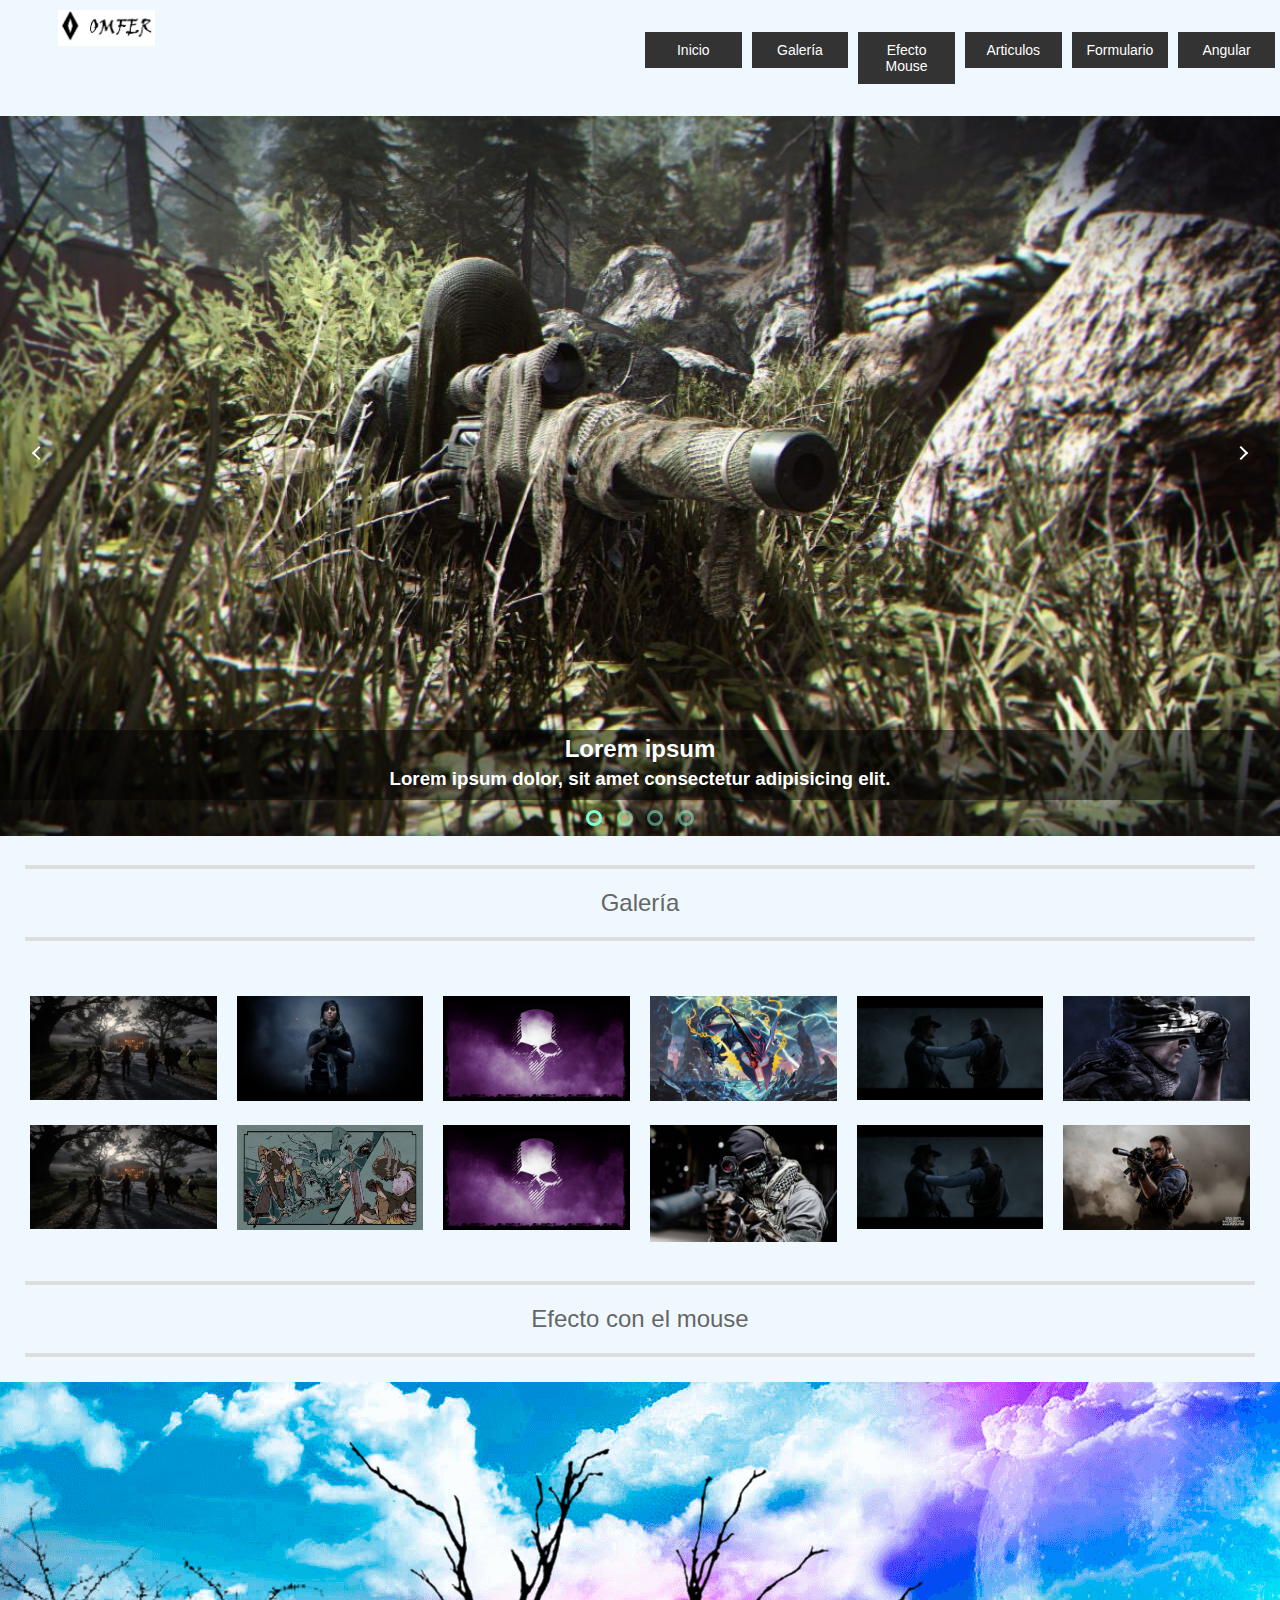
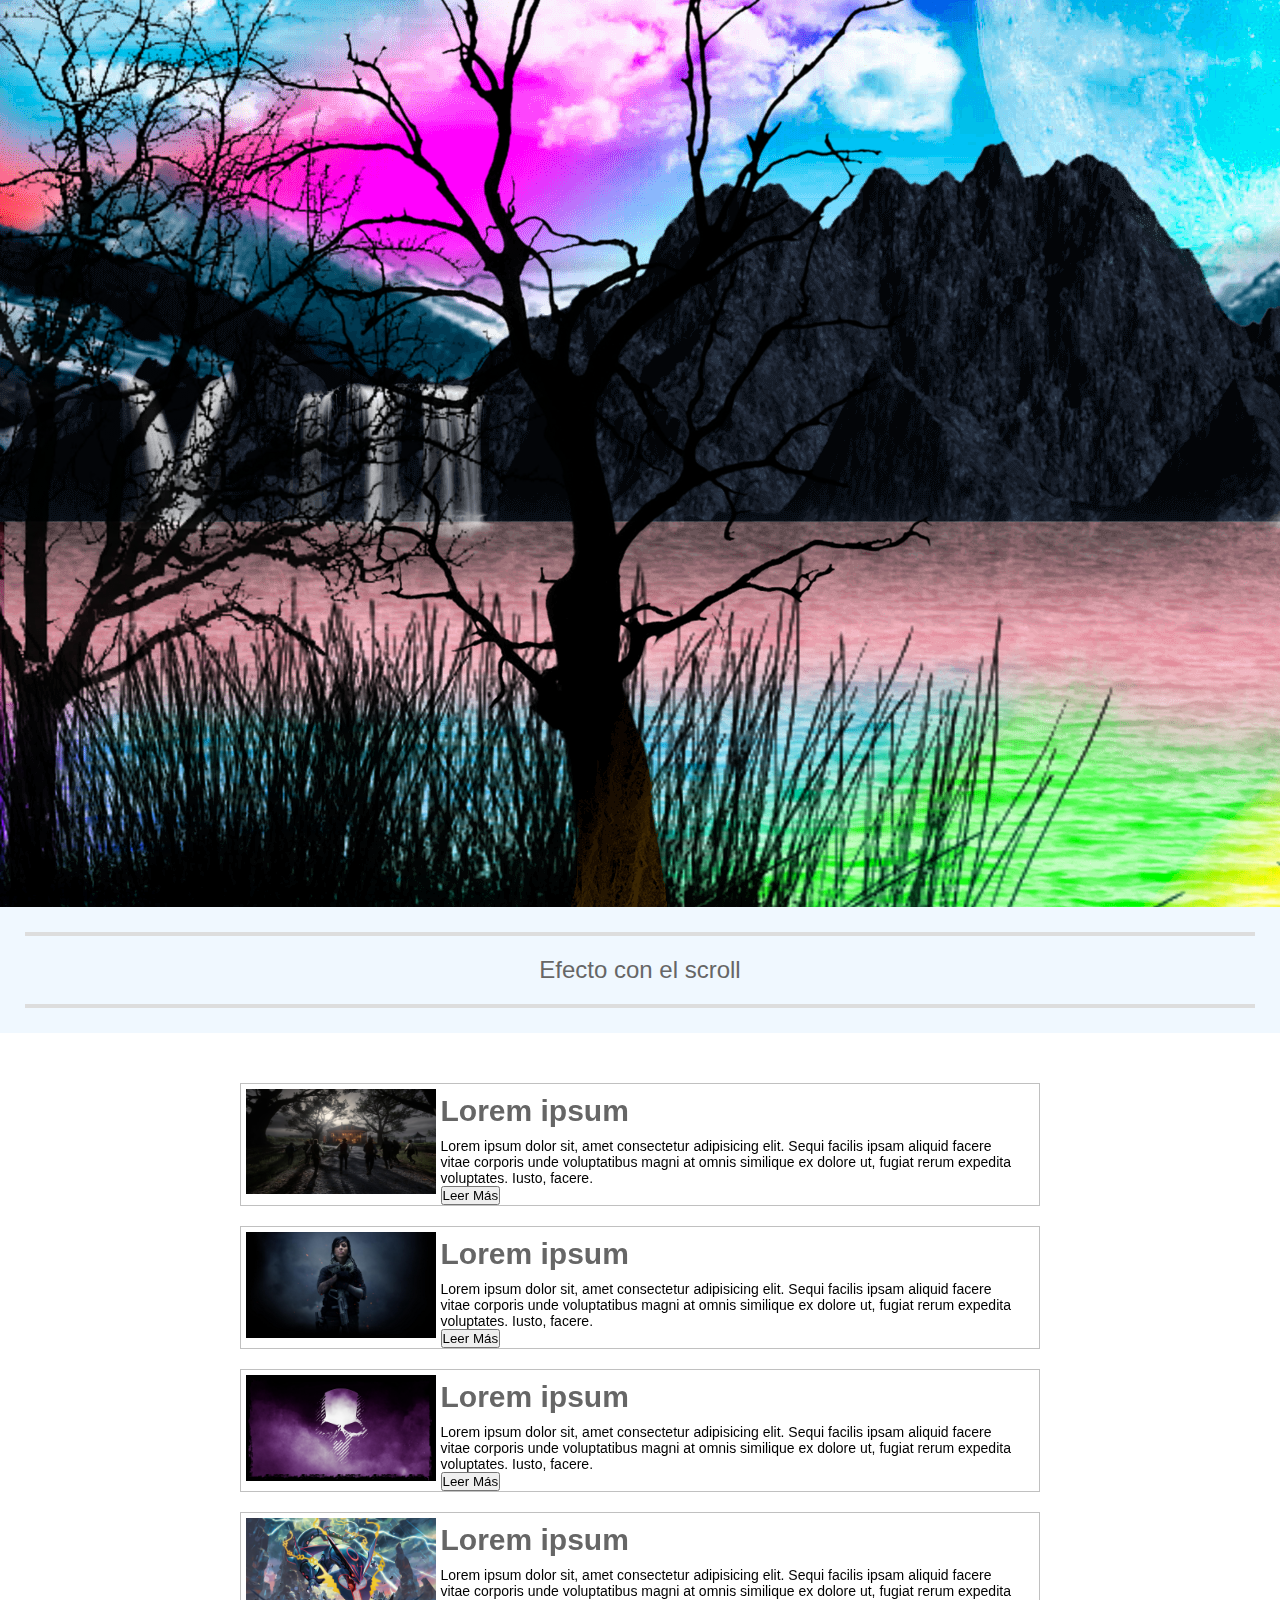
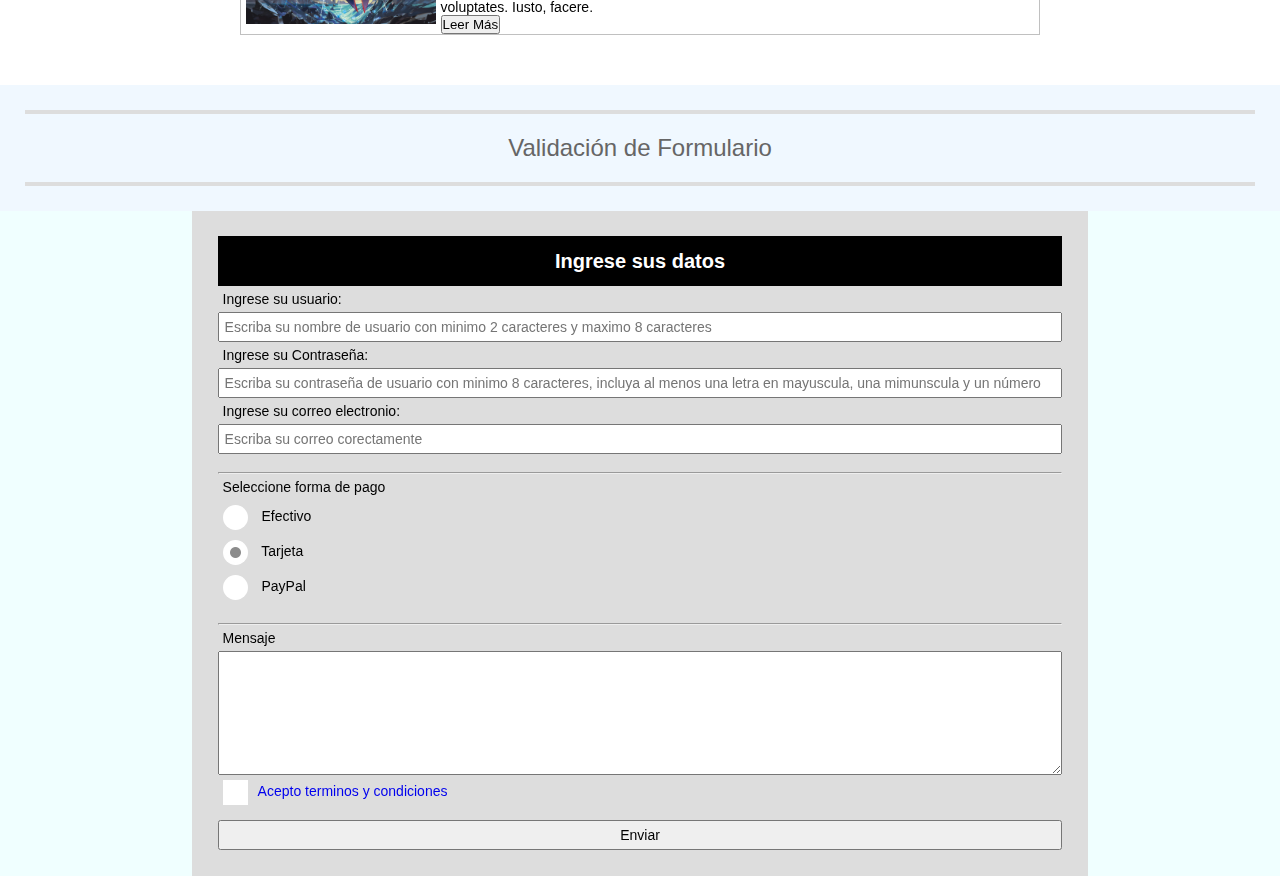
<file: Botonera Movil/index.html>
<!DOCTYPE html>
<html lang="en">
<head>
    <meta charset="UTF-8">
    <meta http-equiv="X-UA-Compatible" content="IE=edge">
    <meta name="viewport" content="width=device-width, initial-scale=1.0">
    <title>Recursos Javascript</title>
    <link id="icon" rel="icon" href="img/favicon.ico" type="image/x-icon">
    <link rel="stylesheet" href="css/estilos.css">
    
</head>
<body>

    <section id="fotoFondo"></section>
    
    <div class="content-fluid">
        <!--Header-->
        <header id="cabezote" class="row">
            <figure id="logotipo" class="col-lg-2 col-md-3 col-sm-3 col-xs-12">
                <img src="img/Logo.png" alt="Logo">
            </figure>

            <div class="col-lg-4 col-md-2 col-sm-1 col-xs-0">
                <br>
            </div>

            <div id="btnMovil" class="col-lg-0 col-md-0 col-sm-0 col-xs-12">

                <span><img src="[data-uri]" /></span>

            </div>
 
            <nav class="col-lg-6 col-md-7 col-sm-8 col-xs-0">

                <ul>
                    <li class="col-lg-2 col-md-2 col-sm-2 col-xs-12"><a href="#cabezote">Inicio</a></li>
                    <li class="col-lg-2 col-md-2 col-sm-2 col-xs-12"><a href="#inicioGaleria">Galería</a></li>
                    <li class="col-lg-2 col-md-2 col-sm-2 col-xs-12"><a href="#inicioMouse">Efecto Mouse</a></li>
                    <li class="col-lg-2 col-md-2 col-sm-2 col-xs-12"><a href="#inicioScroll">Articulos</a></li>
                    <li class="col-lg-2 col-md-2 col-sm-2 col-xs-12"><a href="#inicioFormulario">Formulario</a></li>
                    <li class="col-lg-2 col-md-2 col-sm-2 col-xs-12"><a href="#">Angular</a></li>
                </ul>

            </nav>

        </header>

        <!--=============================================
        Slide
        =============================================-->

        <div id="slide" class="row">

            <ul>
                <li>
                    <img src="img/slide/1.jpg">
                    <div class="textoSlide">
                        <h2>Lorem ipsum</h2>
                        <h3>Lorem ipsum dolor, sit amet consectetur adipisicing elit. </h3>

                    </div>
                </li>
                <li>
                    <img src="img/slide/2.jpg">
                    <div class="textoSlide">
                        <h2>Lorem ipsum</h2>
                        <h3>Lorem ipsum dolor, sit amet consectetur adipisicing elit. </h3>

                    </div>
                </li>
                <li>
                    <img src="img/slide/3.jpg">
                    <div class="textoSlide">
                        <h2>Lorem ipsum</h2>
                        <h3>Lorem ipsum dolor, sit amet consectetur adipisicing elit. </h3>

                    </div>
                </li>
                <li>
                    <img src="img/slide/4.jpg">
                    <div class="textoSlide">
                        <h2>Lorem ipsum</h2>
                        <h3>Lorem ipsum dolor, sit amet consectetur adipisicing elit. </h3>

                    </div>
                </li>
                <!--<li>
                    <img src="img/slide/1.jpg">
                    <div class="textoSlide">
                        <h2>Lorem ipsum</h2>
                        <h3>Lorem ipsum dolor, sit amet consectetur adipisicing elit. </h3>

                    </div>
                </li>
                <li>
                    <img src="img/slide/4.jpg">
                    <div class="textoSlide">
                        <h2>Lorem ipsum</h2>
                        <h3>Lorem ipsum dolor, sit amet consectetur adipisicing elit. </h3>

                    </div>
                </li> -->
            </ul>

            <ol id="paginacion">
                <li pagina="1"><span class="gg-shape-circle"></span></li>
                <li pagina="2"><span class="gg-shape-circle"></span></li>
                <li pagina="3"><span class="gg-shape-circle"></span></li>
                <li pagina="4"><span class="gg-shape-circle"></span></li>
                <!--<li pagina="5"><span class="gg-shape-circle"></span></li>
                <li pagina="6"><span class="gg-shape-circle"></span></li> -->
            </ol>

            <div class="flechas" id="retroceder"><span class="gg-chevron-left"></span></div>
            <div class="flechas" id="avanzar"><span class="gg-chevron-right"></span></div>

        </div>

        <!--=============================================
        Galería
        =============================================-->

        <h2 id="inicioGaleria" class="row titulos">
            <hr>
            Galería
            <hr>
        </h2>

        <div id="galeria" class="row">

            <ul>
                <li class="col-lg-2 col-md-3 col-sm-4 col-xs-12" ><img src="img/Galeria/1.jpg"></li>
                <li class="col-lg-2 col-md-3 col-sm-4 col-xs-12" ><img src="img/Galeria/2.jpg"></li>
                <li class="col-lg-2 col-md-3 col-sm-4 col-xs-12" ><img src="img/Galeria/3.jpg"></li>
                <li class="col-lg-2 col-md-3 col-sm-4 col-xs-12" ><img src="img/Galeria/4.jpg"></li>
                <li class="col-lg-2 col-md-3 col-sm-4 col-xs-12" ><img src="img/Galeria/5.jpg"></li>
                <li class="col-lg-2 col-md-3 col-sm-4 col-xs-12" ><img src="img/Galeria/6.jpg"></li>
                <li class="col-lg-2 col-md-3 col-sm-4 col-xs-12" ><img src="img/Galeria/1.jpg"></li>
                <li class="col-lg-2 col-md-3 col-sm-4 col-xs-12" ><img src="img/Galeria/7.jpg"></li>
                <li class="col-lg-2 col-md-3 col-sm-4 col-xs-12" ><img src="img/Galeria/3.jpg"></li>
                <li class="col-lg-2 col-md-3 col-sm-4 col-xs-12" ><img src="img/Galeria/8.jpg"></li>
                <li class="col-lg-2 col-md-3 col-sm-4 col-xs-12" ><img src="img/Galeria/5.jpg"></li>
                <li class="col-lg-2 col-md-3 col-sm-4 col-xs-12" ><img src="img/Galeria/9.jpg"></li>
            </ul>

        </div>

        <!--=============================================
        Efecto de mouse
        =============================================-->

        <h2 id="inicioMouse" class="row titulos">
            <hr>
            Efecto con el mouse
            <hr>
        </h2>

        <div id="efectoMouse" class="row">

            <figure></figure>
            <figure></figure>
            <figure></figure>
            <figure></figure>

        </div>


        <!--=============================================
        Efecto de scroll
        =============================================-->

        <h2 id="inicioScroll" class="row titulos">
            <hr>
            Efecto con el scroll
            <hr>
        </h2>

        <div id="scroll">
            <article class="row">

                <div class="col-lg-2 col-md-2 col-sm-1 col-xs-0">
                    <br>
                </div>

                <aside class="col-lg-8 col-md-8 col-sm-10 col-xs-12">

                    <figure class="col-lg-3 col-md-5 col-sm-6 col-xs-12">
                        <img src="img/Galeria/1.jpg" alt="">
                    </figure>

                    <div>
                        <h1>Lorem ipsum</h1>

                        <p>Lorem ipsum dolor sit, amet consectetur adipisicing elit. Sequi facilis ipsam aliquid facere vitae corporis unde voluptatibus magni at omnis similique ex dolore ut, fugiat rerum expedita voluptates. Iusto, facere.</p>

                        <button>Leer Más</button>
                    </div>

                </aside>

                <div class="col-lg-2 col-md-2 col-sm-1 col-xs-0">
                    <br>
                </div>

            </article>
            <article class="row">

                <div class="col-lg-2 col-md-2 col-sm-1 col-xs-0">
                    <br>
                </div>

                <aside class="col-lg-8 col-md-8 col-sm-10 col-xs-12">

                    <figure class="col-lg-3 col-md-5 col-sm-6 col-xs-12">
                        <img src="img/Galeria/2.jpg" alt="">
                    </figure>

                    <div>
                        <h1>Lorem ipsum</h1>

                        <p>Lorem ipsum dolor sit, amet consectetur adipisicing elit. Sequi facilis ipsam aliquid facere vitae corporis unde voluptatibus magni at omnis similique ex dolore ut, fugiat rerum expedita voluptates. Iusto, facere.</p>

                        <button>Leer Más</button>
                    </div>

                </aside>

                <div class="col-lg-2 col-md-2 col-sm-1 col-xs-0">
                    <br>
                </div>

            </article>
            <article class="row">

                <div class="col-lg-2 col-md-2 col-sm-1 col-xs-0">
                    <br>
                </div>

                <aside class="col-lg-8 col-md-8 col-sm-10 col-xs-12">

                    <figure class="col-lg-3 col-md-5 col-sm-6 col-xs-12">
                        <img src="img/Galeria/3.jpg" alt="">
                    </figure>

                    <div>
                        <h1>Lorem ipsum</h1>

                        <p>Lorem ipsum dolor sit, amet consectetur adipisicing elit. Sequi facilis ipsam aliquid facere vitae corporis unde voluptatibus magni at omnis similique ex dolore ut, fugiat rerum expedita voluptates. Iusto, facere.</p>

                        <button>Leer Más</button>
                    </div>

                </aside>

                <div class="col-lg-2 col-md-2 col-sm-1 col-xs-0">
                    <br>
                </div>

            </article>
            <article class="row">

                <div class="col-lg-2 col-md-2 col-sm-1 col-xs-0">
                    <br>
                </div>

                <aside class="col-lg-8 col-md-8 col-sm-10 col-xs-12">

                    <figure class="col-lg-3 col-md-5 col-sm-6 col-xs-12">
                        <img src="img/Galeria/4.jpg" alt="">
                    </figure>

                    <div>
                        <h1>Lorem ipsum</h1>

                        <p>Lorem ipsum dolor sit, amet consectetur adipisicing elit. Sequi facilis ipsam aliquid facere vitae corporis unde voluptatibus magni at omnis similique ex dolore ut, fugiat rerum expedita voluptates. Iusto, facere.</p>

                        <button>Leer Más</button>
                    </div>

                </aside>

                <div class="col-lg-2 col-md-2 col-sm-1 col-xs-0">
                    <br>
                </div>

            </article>
        </div>

        <!--=============================================
        Formulario
        =============================================-->

        <h2 id="inicioFormulario" class="row titulos">
            <hr>
            Validación de Formulario
            <hr>
        </h2>

        <div class="row" id="formulario">

            <form method="post" action="formulario.php" onsubmit="return mf.validarFormulario()">

                <h2>Ingrese sus datos</h2>

                <label for="usuario">Ingrese su usuario: <span class="mensajeObligatorio">*Campo obligatorio</span></label>
                <input type="text" id="usuario" class="obligatorio" placeholder="Escriba su nombre de usuario con minimo 2 caracteres y maximo 8 caracteres" required>

                <label for="password">Ingrese su Contraseña: <span class="mensajeObligatorio">*Campo obligatorio</span></label>
                <input type="password" id="password" class="obligatorio" placeholder="Escriba su contraseña de usuario con minimo 8 caracteres, incluya al menos una letra en mayuscula, una mimunscula y un número" required>

                <label for="email">Ingrese su correo electronio: <span class="mensajeObligatorio">*Campo obligatorio</span></label>
                <input type="email" id="email" class="obligatorio" placeholder="Escriba su correo corectamente" required>
            <!--
                <label for="color">Elija su Color</label>
                <select  id="color">
                    <option >Seleccione</option>
                    <option >Amarillo</option>
                    <option >Negro</option>
                    <option >Azul</option>
                </select>
            -->
                <br>
            <!--
                <hr>

                <p>Selecione Animal</p>
                <input type="checkbox" id="perro">
                <label for="perro" class="box" > <span></span> Perro</label>
                <input type="checkbox" id="gato">
                <label for="gato" class="box" > <span></span> Gato</label>
                <input type="checkbox" id="conejo">
                <label for="conejo" class="box" > <span></span> Conejo</label>
            -->
                <hr>

                <p>Seleccione forma de pago</p>
                <input type="radio" id="efectivo" name="pago">
                <label for="efectivo" class="radio" > <span></span> Efectivo</label>
                <input type="radio" id="tarjeta" name="pago" checked>
                <label for="tarjeta" class="radio" > <span></span> Tarjeta</label>
                <input type="radio" id="PayPal" name="pago">
                <label for="PayPal" class="radio" > <span></span> PayPal</label>

                <br>
                <hr>
  
                <label for="mensaje">Mensaje</label>
                <textarea id="mensaje" rows="7" required></textarea>

                <input type="checkbox" id="terminos">
                <label for="terminos" class="box" ><span></span><a href="archivo.pdf" target="_blank">Acepto terminos y condiciones </a></label>

                <label id="labelEnviar"></label>
                <input type="submit" value="Enviar">

            </form>

        </div>

    </div>
    <script src="js/slide.js"></script>
    <script src="js/galeria.js"></script>
    <script src="js/efectoMouse.js"></script>
    <script src="js/scroll.js"></script>
    <!--<script src="js/botonera.js" ></script>-->
    <script src="js/formulario.js"></script>
    <script src="js/botonMovil.js"></script>
 
</body>
</html>
</file>
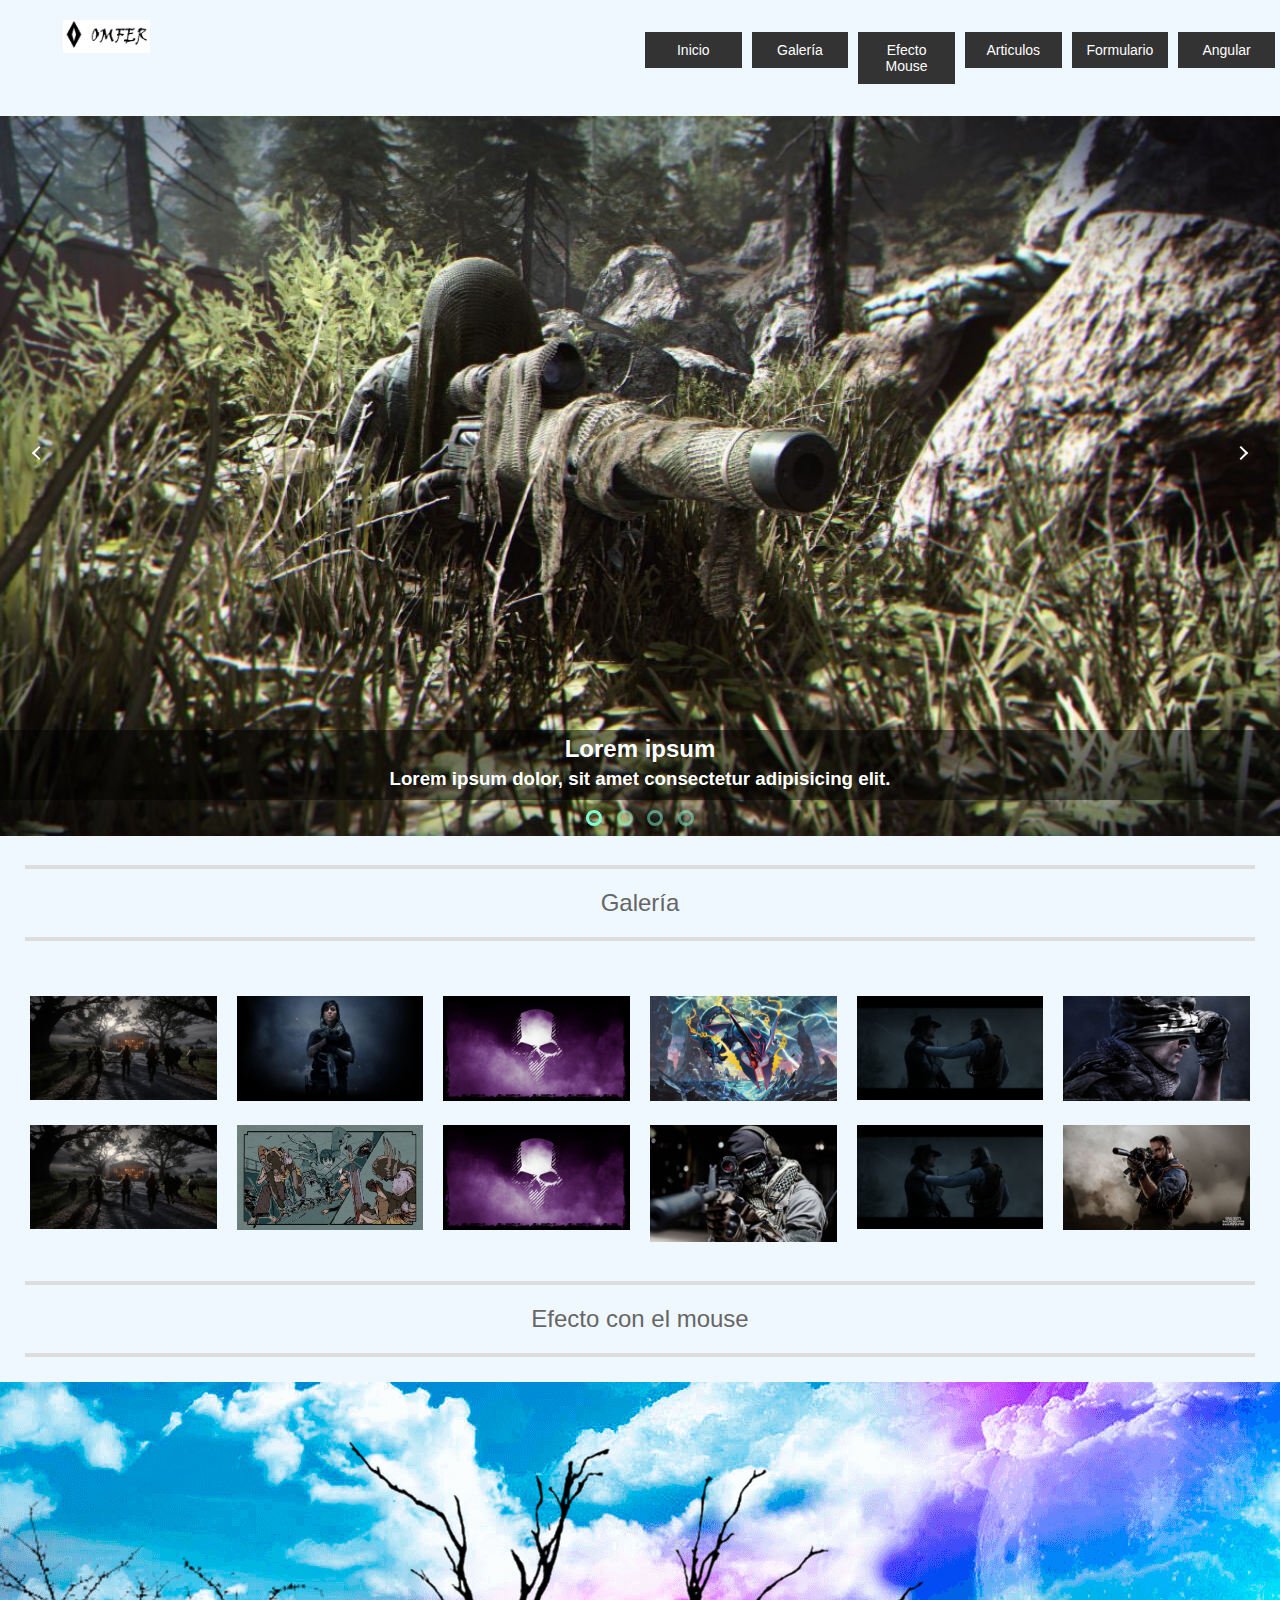
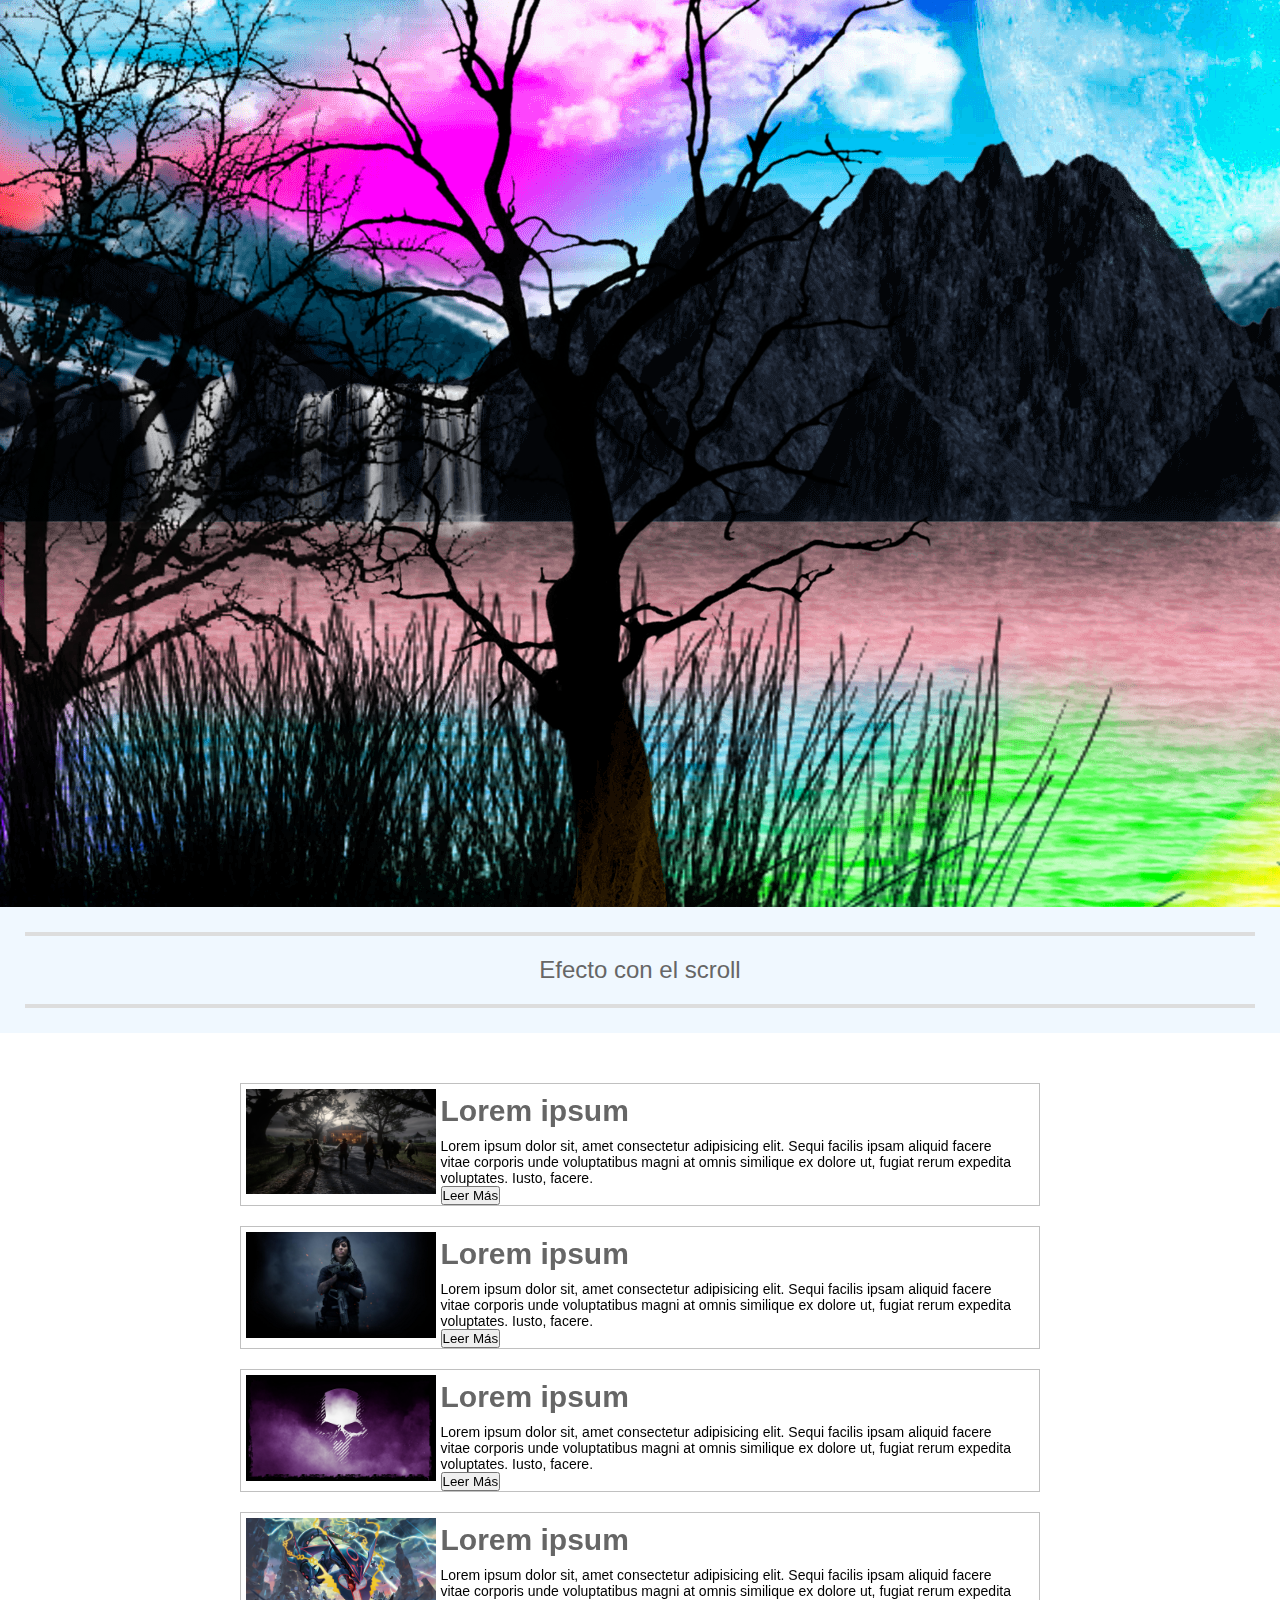
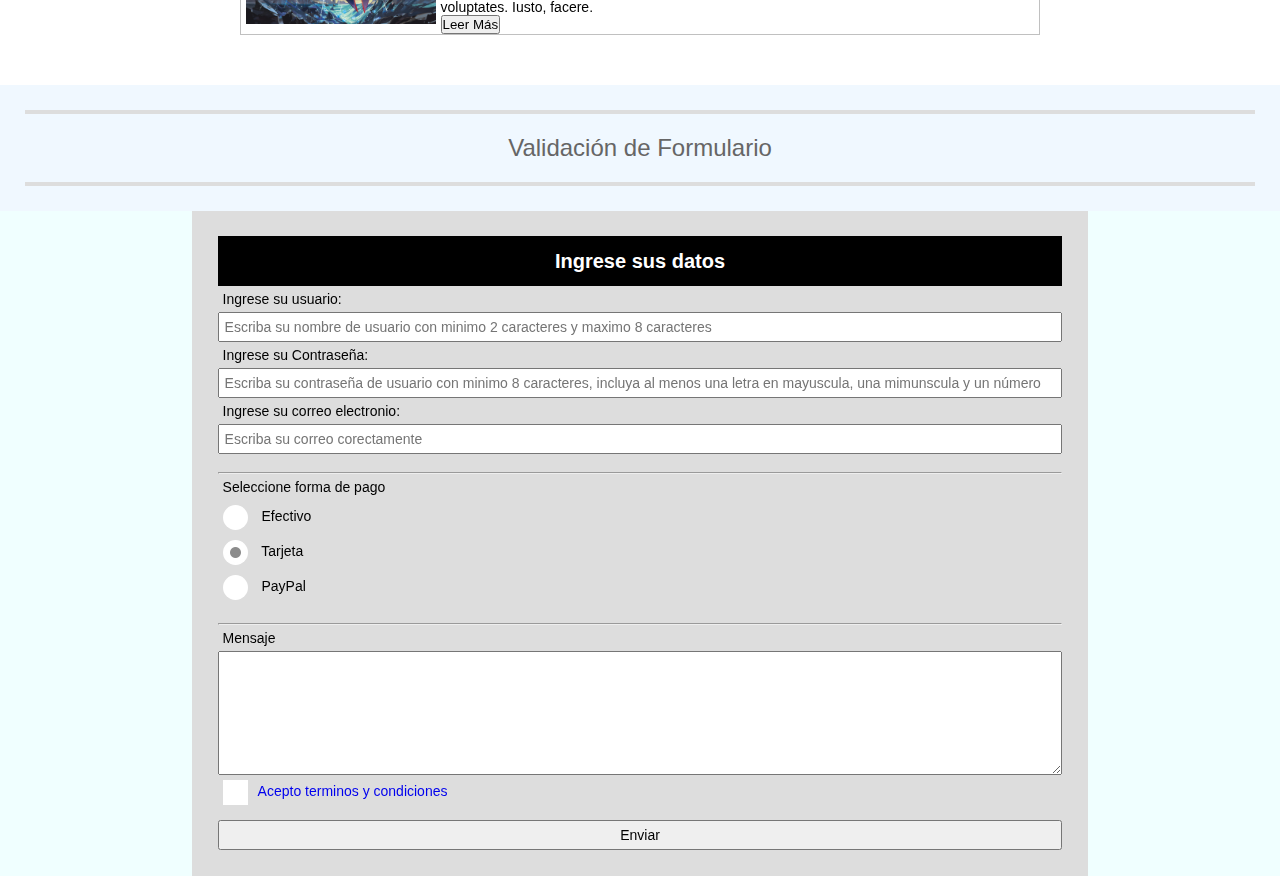
<file: Formulario/index.html>
<!DOCTYPE html>
<html lang="en">
<head>
    <meta charset="UTF-8">
    <meta http-equiv="X-UA-Compatible" content="IE=edge">
    <meta name="viewport" content="width=device-width, initial-scale=1.0">
    <title>Recursos Javascript</title>
    <link id="icon" rel="icon" href="img/favicon.ico" type="image/x-icon">
    <link rel="stylesheet" href="css/estilos.css">
    
</head>
<body>

    <section id="fotoFondo"></section>
    
    <div class="content-fluid">
        <!--Header-->
        <header id="cabezote" class="row">
            <figure id="logotipo" class="col-lg-2 col-md-3 col-sm-3 col-xs-12">
                <img src="img/Logo.png" alt="Logo">
            </figure>

            <div class="col-lg-4 col-md-2 col-sm-1 col-xs-0">
                <br>
            </div>

            <nav class="col-lg-6 col-md-7 col-sm-8 col-xs-12">

                <ul>
                    <li class="col-lg-2 col-md-2 col-sm-2 col-xs-12"><a href="#cabezote">Inicio</a></li>
                    <li class="col-lg-2 col-md-2 col-sm-2 col-xs-12"><a href="#inicioGaleria">Galería</a></li>
                    <li class="col-lg-2 col-md-2 col-sm-2 col-xs-12"><a href="#inicioMouse">Efecto Mouse</a></li>
                    <li class="col-lg-2 col-md-2 col-sm-2 col-xs-12"><a href="#inicioScroll">Articulos</a></li>
                    <li class="col-lg-2 col-md-2 col-sm-2 col-xs-12"><a href="#inicioFormulario">Formulario</a></li>
                    <li class="col-lg-2 col-md-2 col-sm-2 col-xs-12"><a href="#">Angular</a></li>
                </ul>

            </nav>

        </header>

        <!--=============================================
        Slide
        =============================================-->

        <div id="slide" class="row">

            <ul>
                <li>
                    <img src="img/slide/1.jpg">
                    <div class="textoSlide">
                        <h2>Lorem ipsum</h2>
                        <h3>Lorem ipsum dolor, sit amet consectetur adipisicing elit. </h3>

                    </div>
                </li>
                <li>
                    <img src="img/slide/2.jpg">
                    <div class="textoSlide">
                        <h2>Lorem ipsum</h2>
                        <h3>Lorem ipsum dolor, sit amet consectetur adipisicing elit. </h3>

                    </div>
                </li>
                <li>
                    <img src="img/slide/3.jpg">
                    <div class="textoSlide">
                        <h2>Lorem ipsum</h2>
                        <h3>Lorem ipsum dolor, sit amet consectetur adipisicing elit. </h3>

                    </div>
                </li>
                <li>
                    <img src="img/slide/4.jpg">
                    <div class="textoSlide">
                        <h2>Lorem ipsum</h2>
                        <h3>Lorem ipsum dolor, sit amet consectetur adipisicing elit. </h3>

                    </div>
                </li>
                <!--<li>
                    <img src="img/slide/1.jpg">
                    <div class="textoSlide">
                        <h2>Lorem ipsum</h2>
                        <h3>Lorem ipsum dolor, sit amet consectetur adipisicing elit. </h3>

                    </div>
                </li>
                <li>
                    <img src="img/slide/4.jpg">
                    <div class="textoSlide">
                        <h2>Lorem ipsum</h2>
                        <h3>Lorem ipsum dolor, sit amet consectetur adipisicing elit. </h3>

                    </div>
                </li> -->
            </ul>

            <ol id="paginacion">
                <li pagina="1"><span class="gg-shape-circle"></span></li>
                <li pagina="2"><span class="gg-shape-circle"></span></li>
                <li pagina="3"><span class="gg-shape-circle"></span></li>
                <li pagina="4"><span class="gg-shape-circle"></span></li>
                <!--<li pagina="5"><span class="gg-shape-circle"></span></li>
                <li pagina="6"><span class="gg-shape-circle"></span></li> -->
            </ol>

            <div class="flechas" id="retroceder"><span class="gg-chevron-left"></span></div>
            <div class="flechas" id="avanzar"><span class="gg-chevron-right"></span></div>

        </div>

        <!--=============================================
        Galería
        =============================================-->

        <h2 id="inicioGaleria" class="row titulos">
            <hr>
            Galería
            <hr>
        </h2>

        <div id="galeria" class="row">

            <ul>
                <li class="col-lg-2 col-md-3 col-sm-4 col-xs-12" ><img src="img/Galeria/1.jpg"></li>
                <li class="col-lg-2 col-md-3 col-sm-4 col-xs-12" ><img src="img/Galeria/2.jpg"></li>
                <li class="col-lg-2 col-md-3 col-sm-4 col-xs-12" ><img src="img/Galeria/3.jpg"></li>
                <li class="col-lg-2 col-md-3 col-sm-4 col-xs-12" ><img src="img/Galeria/4.jpg"></li>
                <li class="col-lg-2 col-md-3 col-sm-4 col-xs-12" ><img src="img/Galeria/5.jpg"></li>
                <li class="col-lg-2 col-md-3 col-sm-4 col-xs-12" ><img src="img/Galeria/6.jpg"></li>
                <li class="col-lg-2 col-md-3 col-sm-4 col-xs-12" ><img src="img/Galeria/1.jpg"></li>
                <li class="col-lg-2 col-md-3 col-sm-4 col-xs-12" ><img src="img/Galeria/7.jpg"></li>
                <li class="col-lg-2 col-md-3 col-sm-4 col-xs-12" ><img src="img/Galeria/3.jpg"></li>
                <li class="col-lg-2 col-md-3 col-sm-4 col-xs-12" ><img src="img/Galeria/8.jpg"></li>
                <li class="col-lg-2 col-md-3 col-sm-4 col-xs-12" ><img src="img/Galeria/5.jpg"></li>
                <li class="col-lg-2 col-md-3 col-sm-4 col-xs-12" ><img src="img/Galeria/9.jpg"></li>
            </ul>

        </div>

        <!--=============================================
        Efecto de mouse
        =============================================-->

        <h2 id="inicioMouse" class="row titulos">
            <hr>
            Efecto con el mouse
            <hr>
        </h2>

        <div id="efectoMouse" class="row">

            <figure></figure>
            <figure></figure>
            <figure></figure>
            <figure></figure>

        </div>


        <!--=============================================
        Efecto de scroll
        =============================================-->

        <h2 id="inicioScroll" class="row titulos">
            <hr>
            Efecto con el scroll
            <hr>
        </h2>

        <div id="scroll">
            <article class="row">

                <div class="col-lg-2 col-md-2 col-sm-1 col-xs-0">
                    <br>
                </div>

                <aside class="col-lg-8 col-md-8 col-sm-10 col-xs-12">

                    <figure class="col-lg-3 col-md-5 col-sm-6 col-xs-12">
                        <img src="img/Galeria/1.jpg" alt="">
                    </figure>

                    <div>
                        <h1>Lorem ipsum</h1>

                        <p>Lorem ipsum dolor sit, amet consectetur adipisicing elit. Sequi facilis ipsam aliquid facere vitae corporis unde voluptatibus magni at omnis similique ex dolore ut, fugiat rerum expedita voluptates. Iusto, facere.</p>

                        <button>Leer Más</button>
                    </div>

                </aside>

                <div class="col-lg-2 col-md-2 col-sm-1 col-xs-0">
                    <br>
                </div>

            </article>
            <article class="row">

                <div class="col-lg-2 col-md-2 col-sm-1 col-xs-0">
                    <br>
                </div>

                <aside class="col-lg-8 col-md-8 col-sm-10 col-xs-12">

                    <figure class="col-lg-3 col-md-5 col-sm-6 col-xs-12">
                        <img src="img/Galeria/2.jpg" alt="">
                    </figure>

                    <div>
                        <h1>Lorem ipsum</h1>

                        <p>Lorem ipsum dolor sit, amet consectetur adipisicing elit. Sequi facilis ipsam aliquid facere vitae corporis unde voluptatibus magni at omnis similique ex dolore ut, fugiat rerum expedita voluptates. Iusto, facere.</p>

                        <button>Leer Más</button>
                    </div>

                </aside>

                <div class="col-lg-2 col-md-2 col-sm-1 col-xs-0">
                    <br>
                </div>

            </article>
            <article class="row">

                <div class="col-lg-2 col-md-2 col-sm-1 col-xs-0">
                    <br>
                </div>

                <aside class="col-lg-8 col-md-8 col-sm-10 col-xs-12">

                    <figure class="col-lg-3 col-md-5 col-sm-6 col-xs-12">
                        <img src="img/Galeria/3.jpg" alt="">
                    </figure>

                    <div>
                        <h1>Lorem ipsum</h1>

                        <p>Lorem ipsum dolor sit, amet consectetur adipisicing elit. Sequi facilis ipsam aliquid facere vitae corporis unde voluptatibus magni at omnis similique ex dolore ut, fugiat rerum expedita voluptates. Iusto, facere.</p>

                        <button>Leer Más</button>
                    </div>

                </aside>

                <div class="col-lg-2 col-md-2 col-sm-1 col-xs-0">
                    <br>
                </div>

            </article>
            <article class="row">

                <div class="col-lg-2 col-md-2 col-sm-1 col-xs-0">
                    <br>
                </div>

                <aside class="col-lg-8 col-md-8 col-sm-10 col-xs-12">

                    <figure class="col-lg-3 col-md-5 col-sm-6 col-xs-12">
                        <img src="img/Galeria/4.jpg" alt="">
                    </figure>

                    <div>
                        <h1>Lorem ipsum</h1>

                        <p>Lorem ipsum dolor sit, amet consectetur adipisicing elit. Sequi facilis ipsam aliquid facere vitae corporis unde voluptatibus magni at omnis similique ex dolore ut, fugiat rerum expedita voluptates. Iusto, facere.</p>

                        <button>Leer Más</button>
                    </div>

                </aside>

                <div class="col-lg-2 col-md-2 col-sm-1 col-xs-0">
                    <br>
                </div>

            </article>
        </div>

        <!--=============================================
        Formulario
        =============================================-->

        <h2 id="inicioFormulario" class="row titulos">
            <hr>
            Validación de Formulario
            <hr>
        </h2>

        <div class="row" id="formulario">

            <form method="post" action="formulario.php" onsubmit="return mf.validarFormulario()">

                <h2>Ingrese sus datos</h2>

                <label for="usuario">Ingrese su usuario: <span class="mensajeObligatorio">*Campo obligatorio</span></label>
                <input type="text" id="usuario" class="obligatorio" placeholder="Escriba su nombre de usuario con minimo 2 caracteres y maximo 8 caracteres" required>

                <label for="password">Ingrese su Contraseña: <span class="mensajeObligatorio">*Campo obligatorio</span></label>
                <input type="password" id="password" class="obligatorio" placeholder="Escriba su contraseña de usuario con minimo 8 caracteres, incluya al menos una letra en mayuscula, una mimunscula y un número" required>

                <label for="email">Ingrese su correo electronio: <span class="mensajeObligatorio">*Campo obligatorio</span></label>
                <input type="email" id="email" class="obligatorio" placeholder="Escriba su correo corectamente" required>
            <!--
                <label for="color">Elija su Color</label>
                <select  id="color">
                    <option >Seleccione</option>
                    <option >Amarillo</option>
                    <option >Negro</option>
                    <option >Azul</option>
                </select>
            -->
                <br>
            <!--
                <hr>

                <p>Selecione Animal</p>
                <input type="checkbox" id="perro">
                <label for="perro" class="box" > <span></span> Perro</label>
                <input type="checkbox" id="gato">
                <label for="gato" class="box" > <span></span> Gato</label>
                <input type="checkbox" id="conejo">
                <label for="conejo" class="box" > <span></span> Conejo</label>
            -->
                <hr>

                <p>Seleccione forma de pago</p>
                <input type="radio" id="efectivo" name="pago">
                <label for="efectivo" class="radio" > <span></span> Efectivo</label>
                <input type="radio" id="tarjeta" name="pago" checked>
                <label for="tarjeta" class="radio" > <span></span> Tarjeta</label>
                <input type="radio" id="PayPal" name="pago">
                <label for="PayPal" class="radio" > <span></span> PayPal</label>

                <br>
                <hr>
  
                <label for="mensaje">Mensaje</label>
                <textarea id="mensaje" rows="7" required></textarea>

                <input type="checkbox" id="terminos">
                <label for="terminos" class="box" ><span></span><a href="archivo.pdf" target="_blank">Acepto terminos y condiciones </a></label>

                <label id="labelEnviar"></label>
                <input type="submit" value="Enviar">

            </form>

        </div>

    </div>
    <script src="js/slide.js"></script>
    <script src="js/galeria.js"></script>
    <script src="js/efectoMouse.js"></script>
    <script src="js/scroll.js"></script>
    <!--<script src="js/botonera.js" ></script>-->
    <script src="js/formulario.js"></script>
 
</body>
</html>
</file>
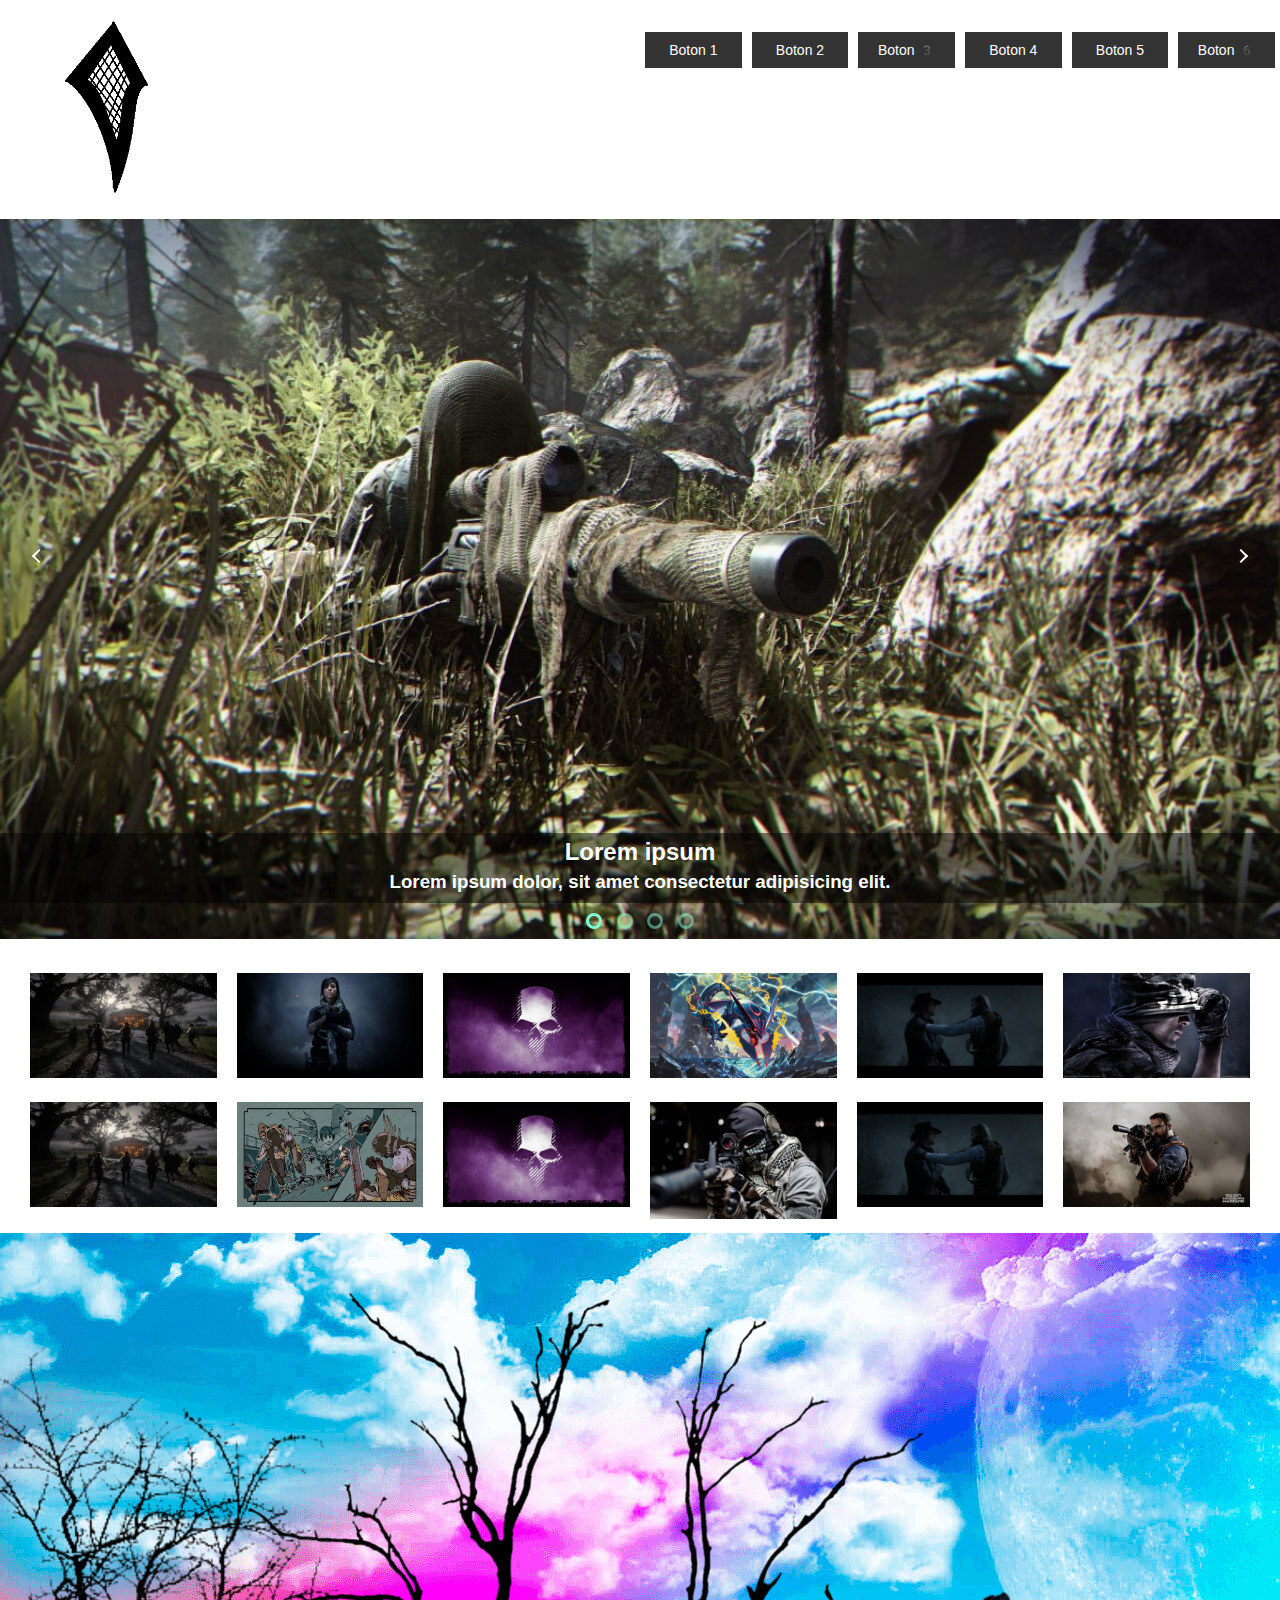
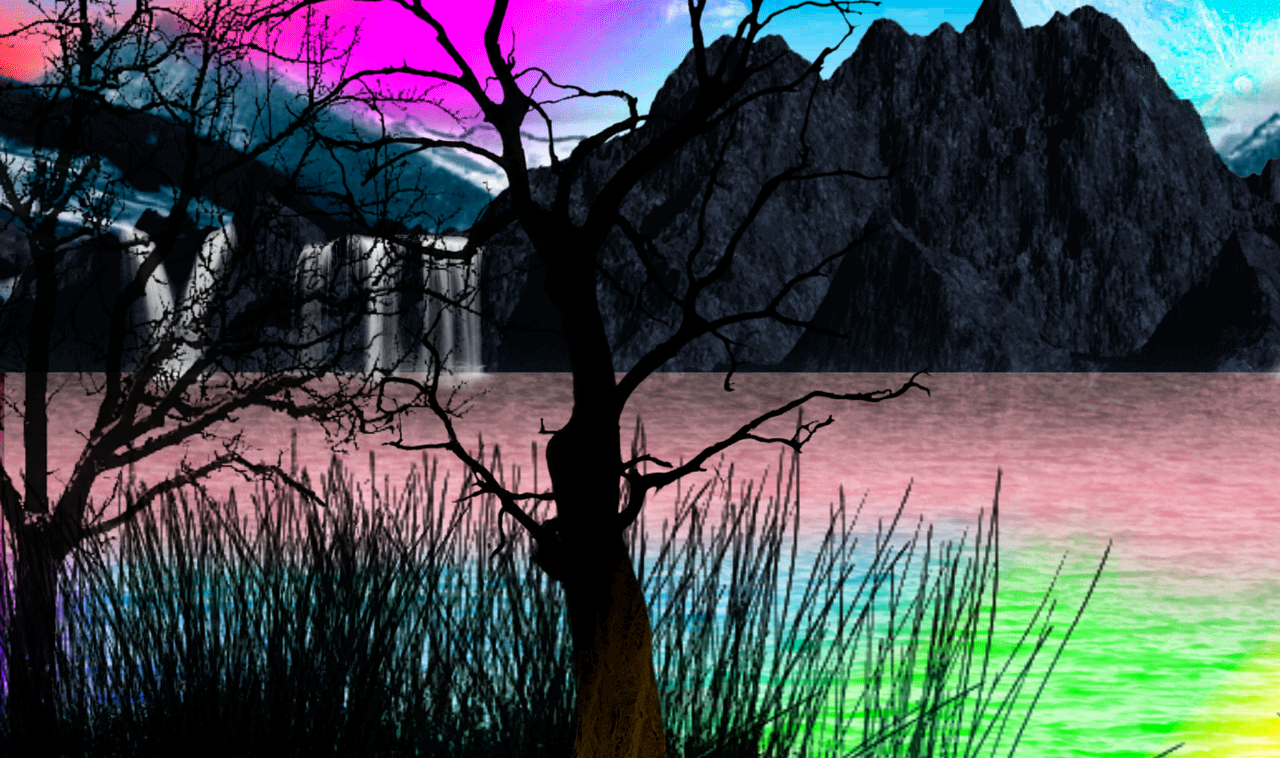
<file: Mouse/index.html>
<!DOCTYPE html>
<html lang="en">
<head>
    <meta charset="UTF-8">
    <meta http-equiv="X-UA-Compatible" content="IE=edge">
    <meta name="viewport" content="width=device-width, initial-scale=1.0">
    <title>Recursos Javascript</title>
    <link rel="icon" href="img/favicon.ico" type="image/x-icon">
    <link rel="stylesheet" href="css/estilos.css">
    
</head>
<body>
    
    <div class="content-fluid">
        <!--Header-->
        <header class="row">
            <figure id="logotipo" class="col-lg-2 col-md-3 col-sm-3 col-xs-12">
                <img src="img/Logo.png" alt="Logo">
            </figure>

            <div class="col-lg-4 col-md-2 col-sm-1 col-xs-0">
                <br>
            </div>

            <nav class="col-lg-6 col-md-7 col-sm-8 col-xs-12">

                <ul>
                    <li class="col-lg-2 col-md-2 col-sm-2 col-xs-12"><a href="#">Boton 1</a></li>
                    <li class="col-lg-2 col-md-2 col-sm-2 col-xs-12"><a href="#">Boton 2</a></li>
                    <li class="col-lg-2 col-md-2 col-sm-2 col-xs-12"><a href="#">Boton 3️</a></li>
                    <li class="col-lg-2 col-md-2 col-sm-2 col-xs-12"><a href="#">Boton 4</a></li>
                    <li class="col-lg-2 col-md-2 col-sm-2 col-xs-12"><a href="#">Boton 5</a></li>
                    <li class="col-lg-2 col-md-2 col-sm-2 col-xs-12"><a href="#">Boton 6️</a></li>
                </ul>

            </nav>

        </header>

        <!--=============================================
        Slide
        =============================================-->

        <div id="slide" class="row">

            <ul>
                <li>
                    <img src="img/slide/1.jpg">
                    <div class="textoSlide">
                        <h2>Lorem ipsum</h2>
                        <h3>Lorem ipsum dolor, sit amet consectetur adipisicing elit. </h3>

                    </div>
                </li>
                <li>
                    <img src="img/slide/2.jpg">
                    <div class="textoSlide">
                        <h2>Lorem ipsum</h2>
                        <h3>Lorem ipsum dolor, sit amet consectetur adipisicing elit. </h3>

                    </div>
                </li>
                <li>
                    <img src="img/slide/3.jpg">
                    <div class="textoSlide">
                        <h2>Lorem ipsum</h2>
                        <h3>Lorem ipsum dolor, sit amet consectetur adipisicing elit. </h3>

                    </div>
                </li>
                <li>
                    <img src="img/slide/4.jpg">
                    <div class="textoSlide">
                        <h2>Lorem ipsum</h2>
                        <h3>Lorem ipsum dolor, sit amet consectetur adipisicing elit. </h3>

                    </div>
                </li>
                <!--<li>
                    <img src="img/slide/1.jpg">
                    <div class="textoSlide">
                        <h2>Lorem ipsum</h2>
                        <h3>Lorem ipsum dolor, sit amet consectetur adipisicing elit. </h3>

                    </div>
                </li>
                <li>
                    <img src="img/slide/4.jpg">
                    <div class="textoSlide">
                        <h2>Lorem ipsum</h2>
                        <h3>Lorem ipsum dolor, sit amet consectetur adipisicing elit. </h3>

                    </div>
                </li> -->
            </ul>

            <ol id="paginacion">
                <li pagina="1"><span class="gg-shape-circle"></span></li>
                <li pagina="2"><span class="gg-shape-circle"></span></li>
                <li pagina="3"><span class="gg-shape-circle"></span></li>
                <li pagina="4"><span class="gg-shape-circle"></span></li>
                <!--<li pagina="5"><span class="gg-shape-circle"></span></li>
                <li pagina="6"><span class="gg-shape-circle"></span></li> -->
            </ol>

            <div class="flechas" id="retroceder"><span class="gg-chevron-left"></span></div>
            <div class="flechas" id="avanzar"><span class="gg-chevron-right"></span></div>

        </div>

        <!--=============================================
        Galería
        =============================================-->

        <div id="galeria" class="row">

            <ul>
                <li class="col-lg-2 col-md-3 col-sm-4 col-xs-12" ><img src="img/Galeria/1.jpg"></li>
                <li class="col-lg-2 col-md-3 col-sm-4 col-xs-12" ><img src="img/Galeria/2.jpg"></li>
                <li class="col-lg-2 col-md-3 col-sm-4 col-xs-12" ><img src="img/Galeria/3.jpg"></li>
                <li class="col-lg-2 col-md-3 col-sm-4 col-xs-12" ><img src="img/Galeria/4.jpg"></li>
                <li class="col-lg-2 col-md-3 col-sm-4 col-xs-12" ><img src="img/Galeria/5.jpg"></li>
                <li class="col-lg-2 col-md-3 col-sm-4 col-xs-12" ><img src="img/Galeria/6.jpg"></li>
                <li class="col-lg-2 col-md-3 col-sm-4 col-xs-12" ><img src="img/Galeria/1.jpg"></li>
                <li class="col-lg-2 col-md-3 col-sm-4 col-xs-12" ><img src="img/Galeria/7.jpg"></li>
                <li class="col-lg-2 col-md-3 col-sm-4 col-xs-12" ><img src="img/Galeria/3.jpg"></li>
                <li class="col-lg-2 col-md-3 col-sm-4 col-xs-12" ><img src="img/Galeria/8.jpg"></li>
                <li class="col-lg-2 col-md-3 col-sm-4 col-xs-12" ><img src="img/Galeria/5.jpg"></li>
                <li class="col-lg-2 col-md-3 col-sm-4 col-xs-12" ><img src="img/Galeria/9.jpg"></li>
            </ul>

        </div>

        <!--=============================================
        Efecto de mouse
        =============================================-->

        <div id="efectoMouse" class="row">

            <figure></figure>
            <figure></figure>
            <figure></figure>
            <figure></figure>

        </div>

    </div>
    <script src="js/slide.js"></script>
    <script src="js/galeria.js"></script>
    <script src="js/efectoMouse.js"></script>

</body>
</html>
</file>
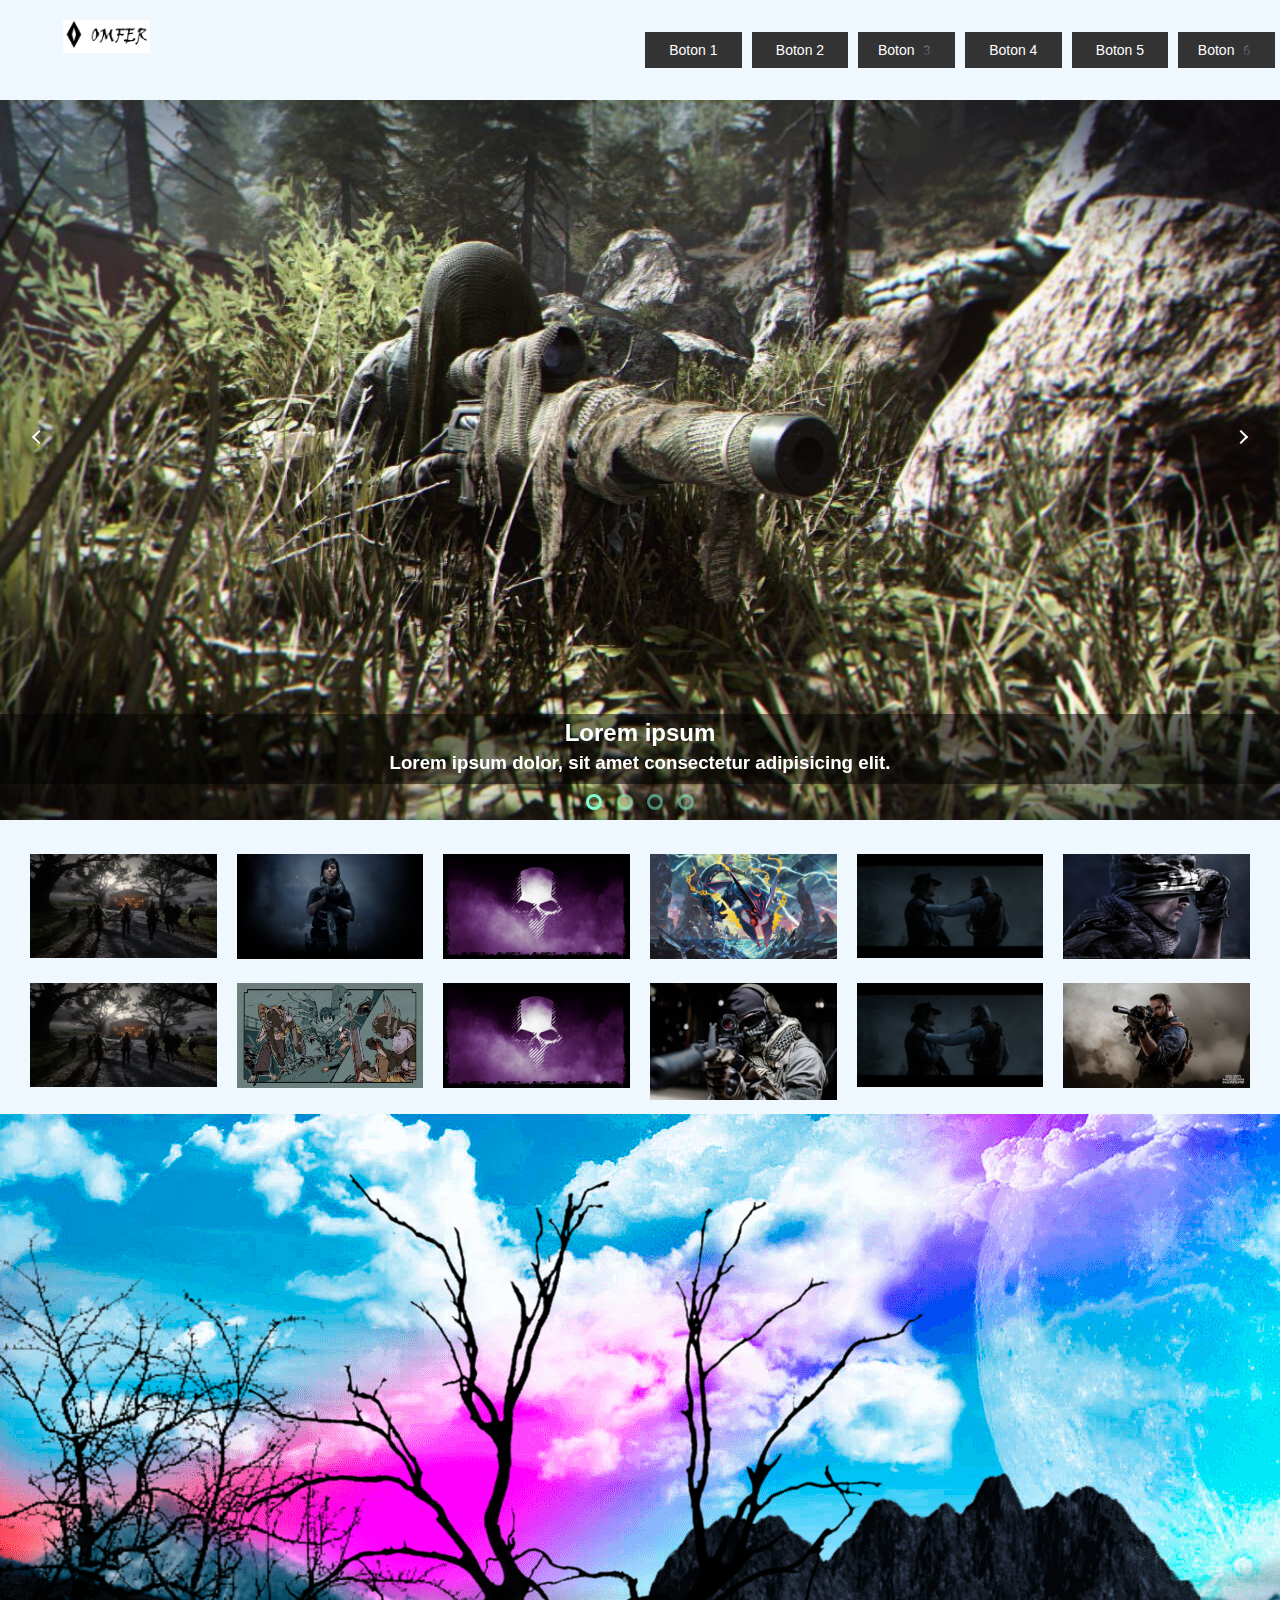
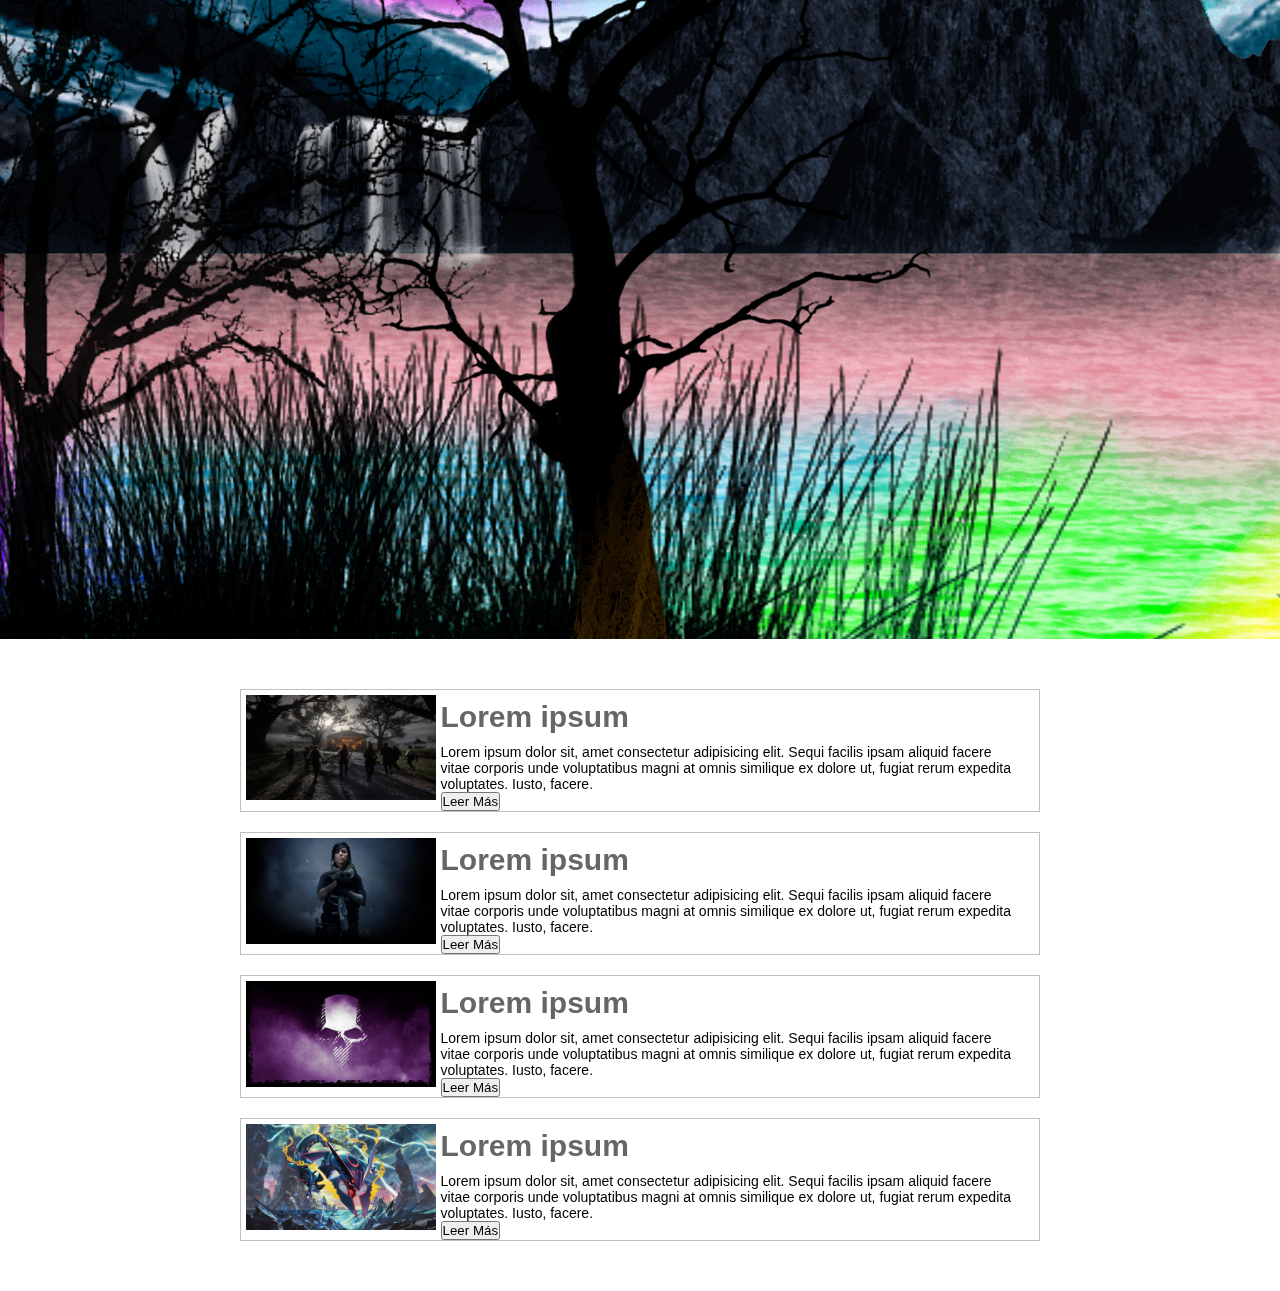
<file: scroll/index.html>
<!DOCTYPE html>
<html lang="en">
<head>
    <meta charset="UTF-8">
    <meta http-equiv="X-UA-Compatible" content="IE=edge">
    <meta name="viewport" content="width=device-width, initial-scale=1.0">
    <title>Recursos Javascript</title>
    <link id="icon" rel="icon" href="img/favicon.ico" type="image/x-icon">
    <link rel="stylesheet" href="css/estilos.css">
    
</head>
<body>

    <section id="fotoFondo"></section>
    
    <div class="content-fluid">
        <!--Header-->
        <header class="row">
            <figure id="logotipo" class="col-lg-2 col-md-3 col-sm-3 col-xs-12">
                <img src="img/Logo.png" alt="Logo">
            </figure>

            <div class="col-lg-4 col-md-2 col-sm-1 col-xs-0">
                <br>
            </div>

            <nav class="col-lg-6 col-md-7 col-sm-8 col-xs-12">

                <ul>
                    <li class="col-lg-2 col-md-2 col-sm-2 col-xs-12"><a href="#">Boton 1</a></li>
                    <li class="col-lg-2 col-md-2 col-sm-2 col-xs-12"><a href="#">Boton 2</a></li>
                    <li class="col-lg-2 col-md-2 col-sm-2 col-xs-12"><a href="#">Boton 3️</a></li>
                    <li class="col-lg-2 col-md-2 col-sm-2 col-xs-12"><a href="#">Boton 4</a></li>
                    <li class="col-lg-2 col-md-2 col-sm-2 col-xs-12"><a href="#">Boton 5</a></li>
                    <li class="col-lg-2 col-md-2 col-sm-2 col-xs-12"><a href="#">Boton 6️</a></li>
                </ul>

            </nav>

        </header>

        <!--=============================================
        Slide
        =============================================-->

        <div id="slide" class="row">

            <ul>
                <li>
                    <img src="img/slide/1.jpg">
                    <div class="textoSlide">
                        <h2>Lorem ipsum</h2>
                        <h3>Lorem ipsum dolor, sit amet consectetur adipisicing elit. </h3>

                    </div>
                </li>
                <li>
                    <img src="img/slide/2.jpg">
                    <div class="textoSlide">
                        <h2>Lorem ipsum</h2>
                        <h3>Lorem ipsum dolor, sit amet consectetur adipisicing elit. </h3>

                    </div>
                </li>
                <li>
                    <img src="img/slide/3.jpg">
                    <div class="textoSlide">
                        <h2>Lorem ipsum</h2>
                        <h3>Lorem ipsum dolor, sit amet consectetur adipisicing elit. </h3>

                    </div>
                </li>
                <li>
                    <img src="img/slide/4.jpg">
                    <div class="textoSlide">
                        <h2>Lorem ipsum</h2>
                        <h3>Lorem ipsum dolor, sit amet consectetur adipisicing elit. </h3>

                    </div>
                </li>
                <!--<li>
                    <img src="img/slide/1.jpg">
                    <div class="textoSlide">
                        <h2>Lorem ipsum</h2>
                        <h3>Lorem ipsum dolor, sit amet consectetur adipisicing elit. </h3>

                    </div>
                </li>
                <li>
                    <img src="img/slide/4.jpg">
                    <div class="textoSlide">
                        <h2>Lorem ipsum</h2>
                        <h3>Lorem ipsum dolor, sit amet consectetur adipisicing elit. </h3>

                    </div>
                </li> -->
            </ul>

            <ol id="paginacion">
                <li pagina="1"><span class="gg-shape-circle"></span></li>
                <li pagina="2"><span class="gg-shape-circle"></span></li>
                <li pagina="3"><span class="gg-shape-circle"></span></li>
                <li pagina="4"><span class="gg-shape-circle"></span></li>
                <!--<li pagina="5"><span class="gg-shape-circle"></span></li>
                <li pagina="6"><span class="gg-shape-circle"></span></li> -->
            </ol>

            <div class="flechas" id="retroceder"><span class="gg-chevron-left"></span></div>
            <div class="flechas" id="avanzar"><span class="gg-chevron-right"></span></div>

        </div>

        <!--=============================================
        Galería
        =============================================-->

        <div id="galeria" class="row">

            <ul>
                <li class="col-lg-2 col-md-3 col-sm-4 col-xs-12" ><img src="img/Galeria/1.jpg"></li>
                <li class="col-lg-2 col-md-3 col-sm-4 col-xs-12" ><img src="img/Galeria/2.jpg"></li>
                <li class="col-lg-2 col-md-3 col-sm-4 col-xs-12" ><img src="img/Galeria/3.jpg"></li>
                <li class="col-lg-2 col-md-3 col-sm-4 col-xs-12" ><img src="img/Galeria/4.jpg"></li>
                <li class="col-lg-2 col-md-3 col-sm-4 col-xs-12" ><img src="img/Galeria/5.jpg"></li>
                <li class="col-lg-2 col-md-3 col-sm-4 col-xs-12" ><img src="img/Galeria/6.jpg"></li>
                <li class="col-lg-2 col-md-3 col-sm-4 col-xs-12" ><img src="img/Galeria/1.jpg"></li>
                <li class="col-lg-2 col-md-3 col-sm-4 col-xs-12" ><img src="img/Galeria/7.jpg"></li>
                <li class="col-lg-2 col-md-3 col-sm-4 col-xs-12" ><img src="img/Galeria/3.jpg"></li>
                <li class="col-lg-2 col-md-3 col-sm-4 col-xs-12" ><img src="img/Galeria/8.jpg"></li>
                <li class="col-lg-2 col-md-3 col-sm-4 col-xs-12" ><img src="img/Galeria/5.jpg"></li>
                <li class="col-lg-2 col-md-3 col-sm-4 col-xs-12" ><img src="img/Galeria/9.jpg"></li>
            </ul>

        </div>

        <!--=============================================
        Efecto de mouse
        =============================================-->

        <div id="efectoMouse" class="row">

            <figure></figure>
            <figure></figure>
            <figure></figure>
            <figure></figure>

        </div>


        <!--=============================================
        Efecto de scroll
        =============================================-->

        <div id="scroll">
            <article class="row">

                <div class="col-lg-2 col-md-2 col-sm-1 col-xs-0">
                    <br>
                </div>

                <aside class="col-lg-8 col-md-8 col-sm-10 col-xs-12">

                    <figure class="col-lg-3 col-md-5 col-sm-6 col-xs-12">
                        <img src="img/Galeria/1.jpg" alt="">
                    </figure>

                    <div>
                        <h1>Lorem ipsum</h1>

                        <p>Lorem ipsum dolor sit, amet consectetur adipisicing elit. Sequi facilis ipsam aliquid facere vitae corporis unde voluptatibus magni at omnis similique ex dolore ut, fugiat rerum expedita voluptates. Iusto, facere.</p>

                        <button>Leer Más</button>
                    </div>

                </aside>

                <div class="col-lg-2 col-md-2 col-sm-1 col-xs-0">
                    <br>
                </div>

            </article>
            <article class="row">

                <div class="col-lg-2 col-md-2 col-sm-1 col-xs-0">
                    <br>
                </div>

                <aside class="col-lg-8 col-md-8 col-sm-10 col-xs-12">

                    <figure class="col-lg-3 col-md-5 col-sm-6 col-xs-12">
                        <img src="img/Galeria/2.jpg" alt="">
                    </figure>

                    <div>
                        <h1>Lorem ipsum</h1>

                        <p>Lorem ipsum dolor sit, amet consectetur adipisicing elit. Sequi facilis ipsam aliquid facere vitae corporis unde voluptatibus magni at omnis similique ex dolore ut, fugiat rerum expedita voluptates. Iusto, facere.</p>

                        <button>Leer Más</button>
                    </div>

                </aside>

                <div class="col-lg-2 col-md-2 col-sm-1 col-xs-0">
                    <br>
                </div>

            </article>
            <article class="row">

                <div class="col-lg-2 col-md-2 col-sm-1 col-xs-0">
                    <br>
                </div>

                <aside class="col-lg-8 col-md-8 col-sm-10 col-xs-12">

                    <figure class="col-lg-3 col-md-5 col-sm-6 col-xs-12">
                        <img src="img/Galeria/3.jpg" alt="">
                    </figure>

                    <div>
                        <h1>Lorem ipsum</h1>

                        <p>Lorem ipsum dolor sit, amet consectetur adipisicing elit. Sequi facilis ipsam aliquid facere vitae corporis unde voluptatibus magni at omnis similique ex dolore ut, fugiat rerum expedita voluptates. Iusto, facere.</p>

                        <button>Leer Más</button>
                    </div>

                </aside>

                <div class="col-lg-2 col-md-2 col-sm-1 col-xs-0">
                    <br>
                </div>

            </article>
            <article class="row">

                <div class="col-lg-2 col-md-2 col-sm-1 col-xs-0">
                    <br>
                </div>

                <aside class="col-lg-8 col-md-8 col-sm-10 col-xs-12">

                    <figure class="col-lg-3 col-md-5 col-sm-6 col-xs-12">
                        <img src="img/Galeria/4.jpg" alt="">
                    </figure>

                    <div>
                        <h1>Lorem ipsum</h1>

                        <p>Lorem ipsum dolor sit, amet consectetur adipisicing elit. Sequi facilis ipsam aliquid facere vitae corporis unde voluptatibus magni at omnis similique ex dolore ut, fugiat rerum expedita voluptates. Iusto, facere.</p>

                        <button>Leer Más</button>
                    </div>

                </aside>

                <div class="col-lg-2 col-md-2 col-sm-1 col-xs-0">
                    <br>
                </div>

            </article>
        </div>

    </div>
    <script src="js/slide.js"></script>
    <script src="js/galeria.js"></script>
    <script src="js/efectoMouse.js"></script>
    <script src="js/scroll.js"></script>
 
</body>
</html>
</file>
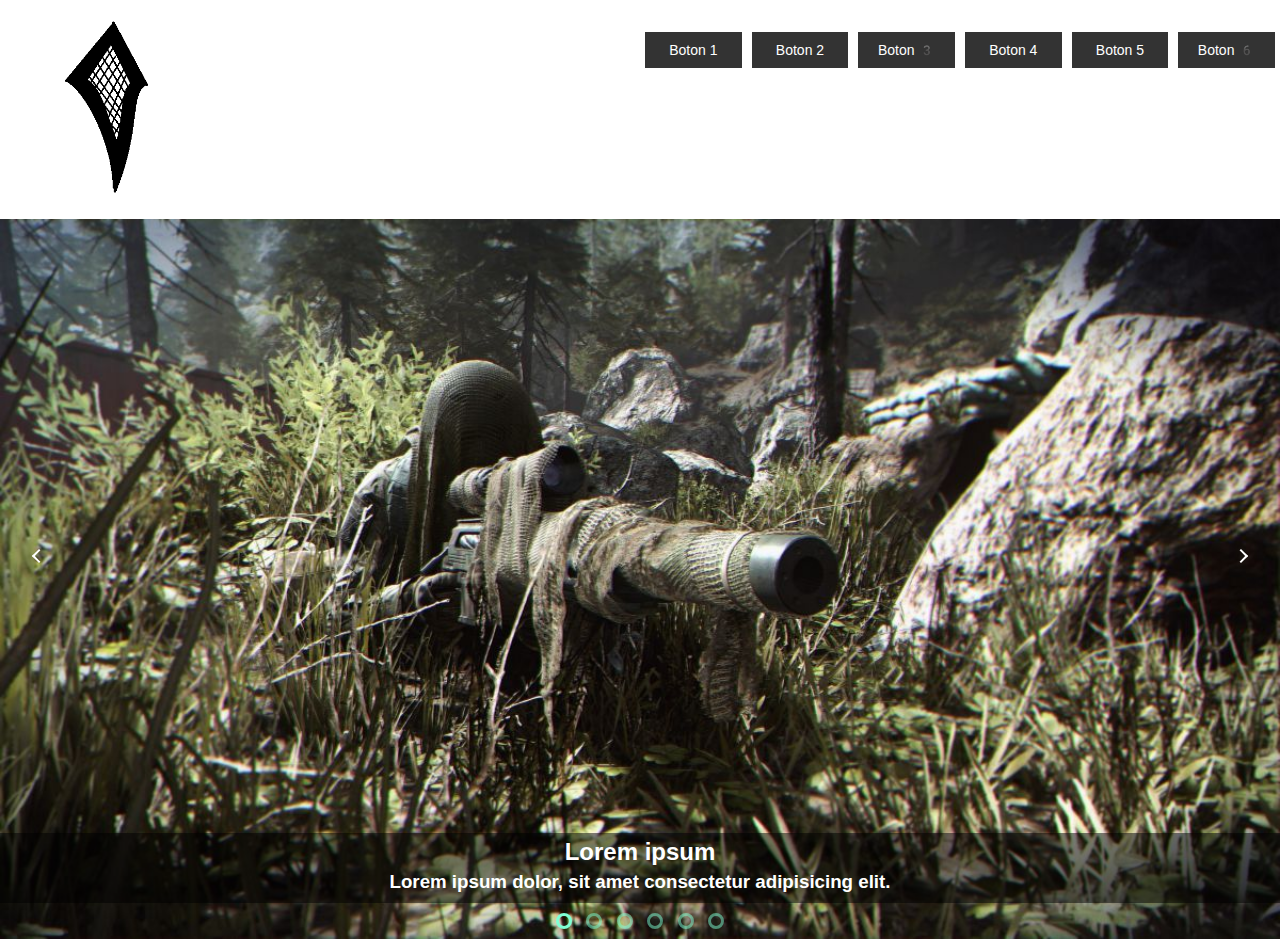
<file: Slideshow/index.html>
<!DOCTYPE html>
<html lang="en">
<head>
    <meta charset="UTF-8">
    <meta http-equiv="X-UA-Compatible" content="IE=edge">
    <meta name="viewport" content="width=device-width, initial-scale=1.0">
    <title>Recursos Javascript</title>
    <link rel="icon" href="img/favicon.ico" type="image/x-icon">
    <link rel="stylesheet" href="css/estilos.css">
    
</head>
<body>
    
    <div class="content-fluid">
        <!--Header-->
        <header class="row">
            <figure id="logotipo" class="col-lg-2 col-md-3 col-sm-3 col-xs-12">
                <img src="img/Logo.png" alt="Logo">
            </figure>

            <div class="col-lg-4 col-md-2 col-sm-1 col-xs-0">
                <br>
            </div>

            <nav class="col-lg-6 col-md-7 col-sm-8 col-xs-12">

                <ul>
                    <li class="col-lg-2 col-md-2 col-sm-2 col-xs-12"><a href="#">Boton 1</a></li>
                    <li class="col-lg-2 col-md-2 col-sm-2 col-xs-12"><a href="#">Boton 2</a></li>
                    <li class="col-lg-2 col-md-2 col-sm-2 col-xs-12"><a href="#">Boton 3️</a></li>
                    <li class="col-lg-2 col-md-2 col-sm-2 col-xs-12"><a href="#">Boton 4</a></li>
                    <li class="col-lg-2 col-md-2 col-sm-2 col-xs-12"><a href="#">Boton 5</a></li>
                    <li class="col-lg-2 col-md-2 col-sm-2 col-xs-12"><a href="#">Boton 6️</a></li>
                </ul>

            </nav>

        </header>

        <!-- Slideshow-->

        <div id="slide" class="row">

            <ul>
                <li>
                    <img src="img/1.jpg">
                    <div class="textoSlide">
                        <h2>Lorem ipsum</h2>
                        <h3>Lorem ipsum dolor, sit amet consectetur adipisicing elit. </h3>

                    </div>
                </li>
                <li>
                    <img src="img/2.jpg">
                    <div class="textoSlide">
                        <h2>Lorem ipsum</h2>
                        <h3>Lorem ipsum dolor, sit amet consectetur adipisicing elit. </h3>

                    </div>
                </li>
                <li>
                    <img src="img/3.jpg">
                    <div class="textoSlide">
                        <h2>Lorem ipsum</h2>
                        <h3>Lorem ipsum dolor, sit amet consectetur adipisicing elit. </h3>

                    </div>
                </li>
                <li>
                    <img src="img/4.jpg">
                    <div class="textoSlide">
                        <h2>Lorem ipsum</h2>
                        <h3>Lorem ipsum dolor, sit amet consectetur adipisicing elit. </h3>

                    </div>
                </li>
                <li>
                    <img src="img/1.jpg">
                    <div class="textoSlide">
                        <h2>Lorem ipsum</h2>
                        <h3>Lorem ipsum dolor, sit amet consectetur adipisicing elit. </h3>

                    </div>
                </li>
                <li>
                    <img src="img/4.jpg">
                    <div class="textoSlide">
                        <h2>Lorem ipsum</h2>
                        <h3>Lorem ipsum dolor, sit amet consectetur adipisicing elit. </h3>

                    </div>
                </li>
            </ul>

            <ol id="paginacion">
                <li pagina="1"><span class="gg-shape-circle"></span></li>
                <li pagina="2"><span class="gg-shape-circle"></span></li>
                <li pagina="3"><span class="gg-shape-circle"></span></li>
                <li pagina="4"><span class="gg-shape-circle"></span></li>
                <li pagina="5"><span class="gg-shape-circle"></span></li>
                <li pagina="6"><span class="gg-shape-circle"></span></li>
            </ol>

            <div class="flechas" id="retroceder"><span class="gg-chevron-left"></span></div>
            <div class="flechas" id="avanzar"><span class="gg-chevron-right"></span></div>

        </div>

    </div>
    <script src="js/slide.js"></script>

</body>
</html>
</file>
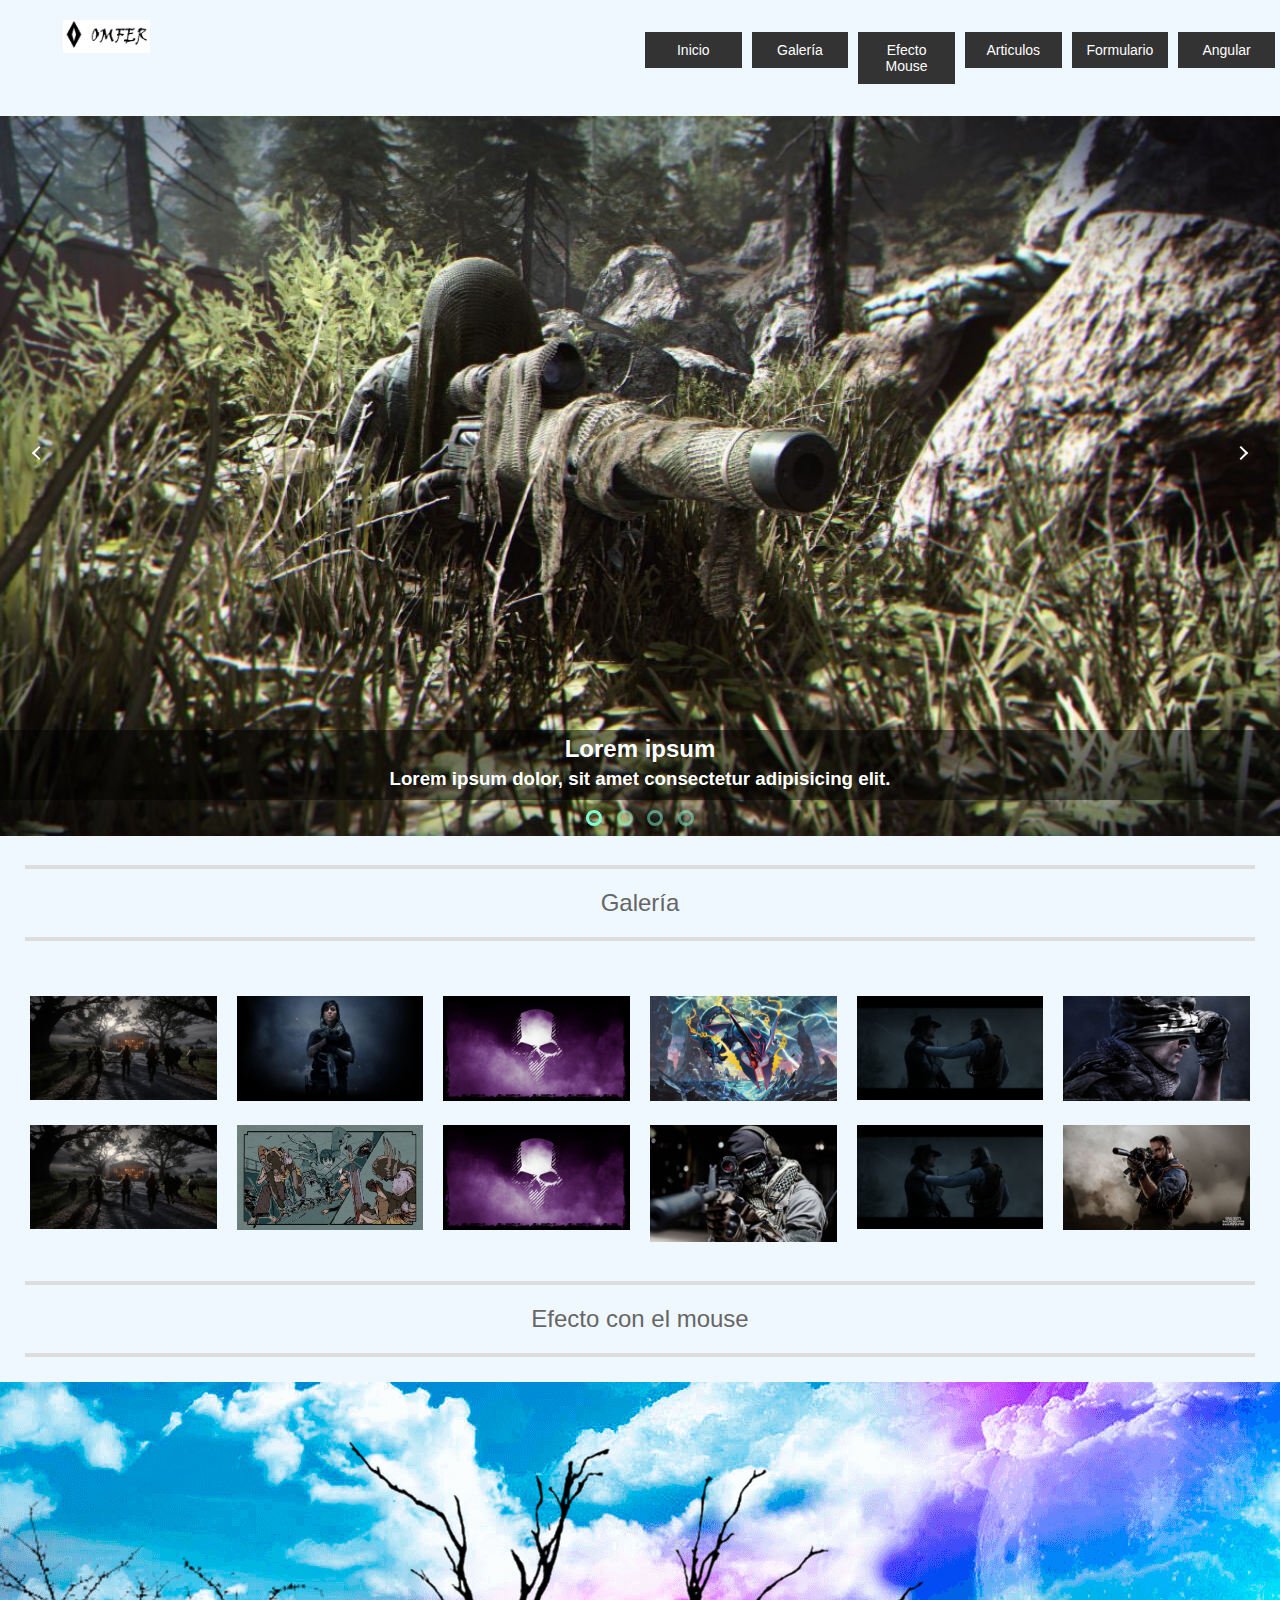
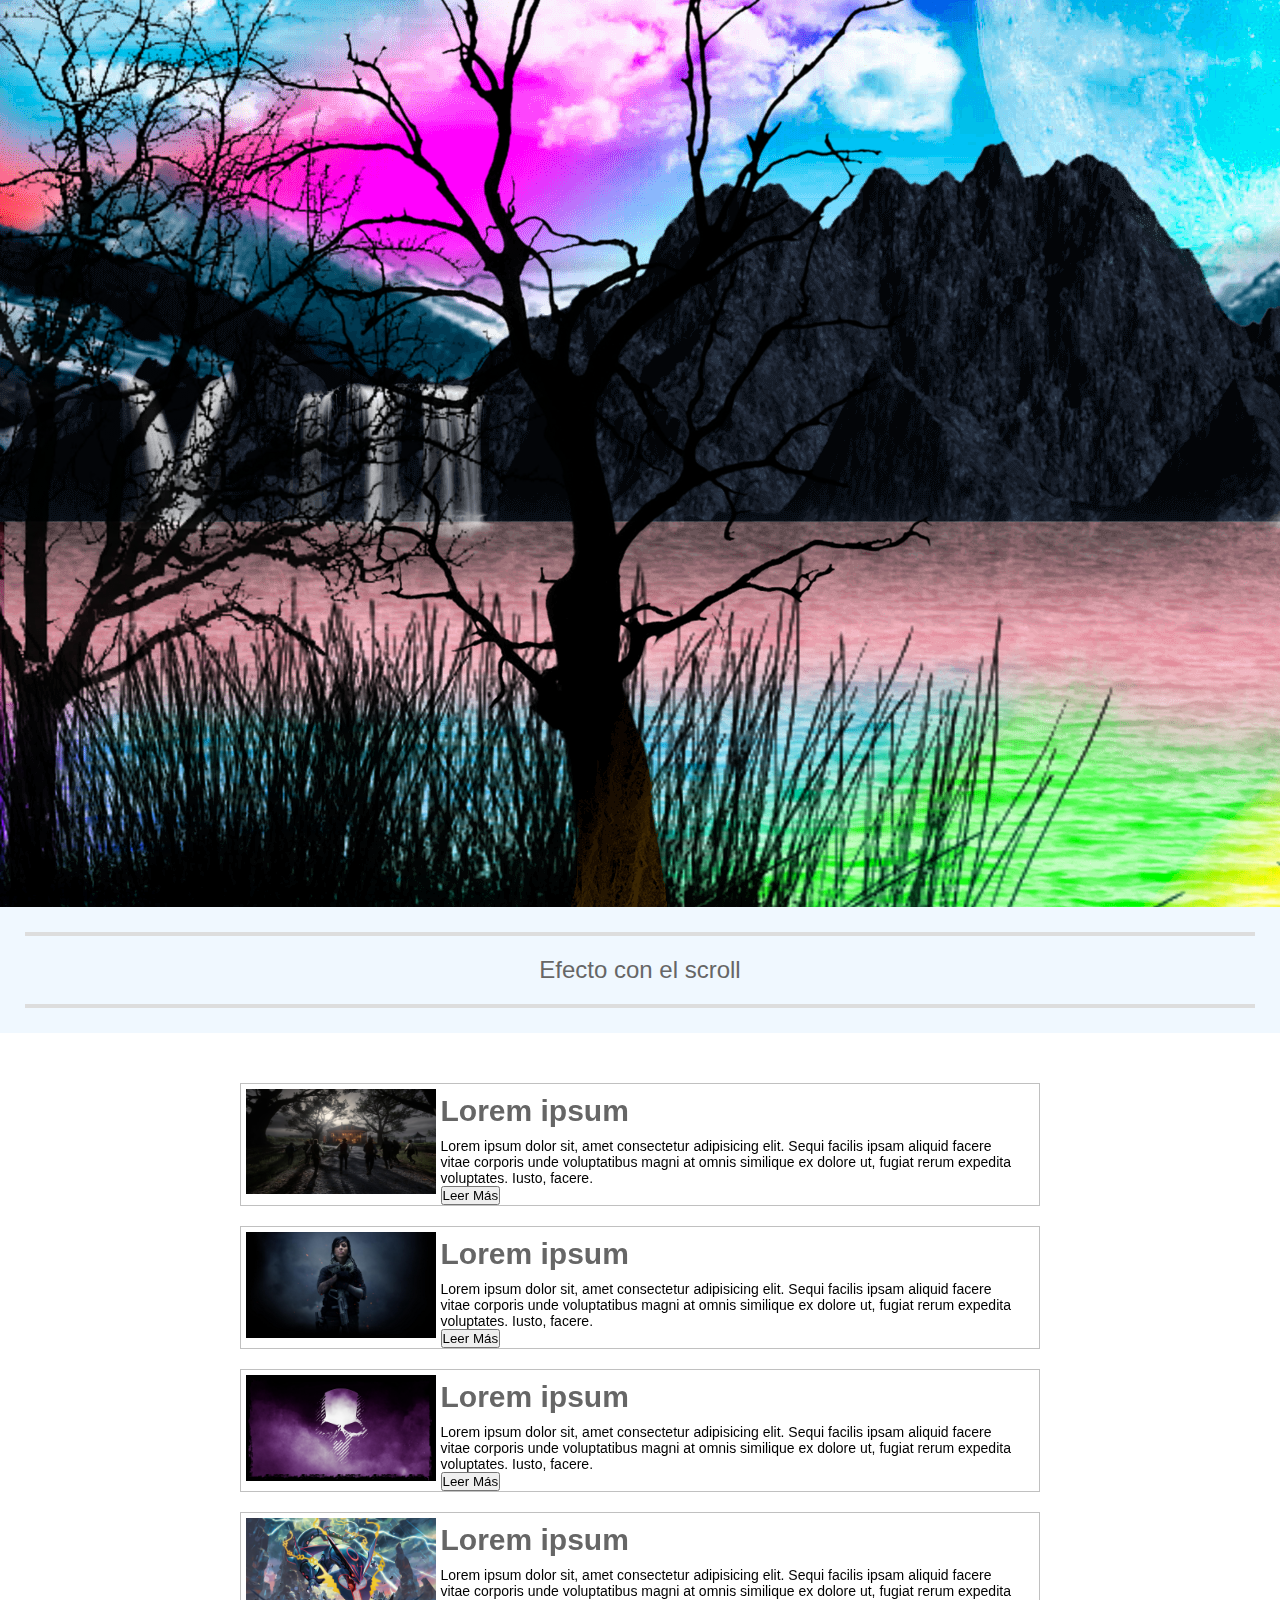
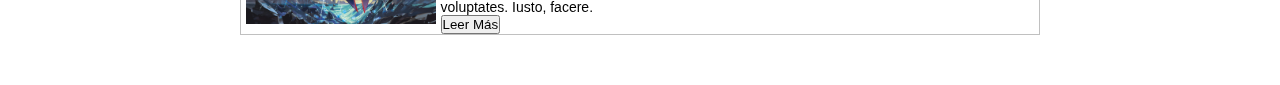
<file: vincular botones con el scroll/index.html>
<!DOCTYPE html>
<html lang="en">
<head>
    <meta charset="UTF-8">
    <meta http-equiv="X-UA-Compatible" content="IE=edge">
    <meta name="viewport" content="width=device-width, initial-scale=1.0">
    <title>Recursos Javascript</title>
    <link id="icon" rel="icon" href="img/favicon.ico" type="image/x-icon">
    <link rel="stylesheet" href="css/estilos.css">
    
</head>
<body>

    <section id="fotoFondo"></section>
    
    <div class="content-fluid">
        <!--Header-->
        <header id="cabezote" class="row">
            <figure id="logotipo" class="col-lg-2 col-md-3 col-sm-3 col-xs-12">
                <img src="img/Logo.png" alt="Logo">
            </figure>

            <div class="col-lg-4 col-md-2 col-sm-1 col-xs-0">
                <br>
            </div>

            <nav class="col-lg-6 col-md-7 col-sm-8 col-xs-12">

                <ul>
                    <li class="col-lg-2 col-md-2 col-sm-2 col-xs-12"><a href="#cabezote">Inicio</a></li>
                    <li class="col-lg-2 col-md-2 col-sm-2 col-xs-12"><a href="#inicioGaleria">Galería</a></li>
                    <li class="col-lg-2 col-md-2 col-sm-2 col-xs-12"><a href="#inicioMouse">Efecto Mouse</a></li>
                    <li class="col-lg-2 col-md-2 col-sm-2 col-xs-12"><a href="#inicioScroll">Articulos</a></li>
                    <li class="col-lg-2 col-md-2 col-sm-2 col-xs-12"><a href="#">Formulario</a></li>
                    <li class="col-lg-2 col-md-2 col-sm-2 col-xs-12"><a href="#">Angular</a></li>
                </ul>

            </nav>

        </header>

        <!--=============================================
        Slide
        =============================================-->

        <div id="slide" class="row">

            <ul>
                <li>
                    <img src="img/slide/1.jpg">
                    <div class="textoSlide">
                        <h2>Lorem ipsum</h2>
                        <h3>Lorem ipsum dolor, sit amet consectetur adipisicing elit. </h3>

                    </div>
                </li>
                <li>
                    <img src="img/slide/2.jpg">
                    <div class="textoSlide">
                        <h2>Lorem ipsum</h2>
                        <h3>Lorem ipsum dolor, sit amet consectetur adipisicing elit. </h3>

                    </div>
                </li>
                <li>
                    <img src="img/slide/3.jpg">
                    <div class="textoSlide">
                        <h2>Lorem ipsum</h2>
                        <h3>Lorem ipsum dolor, sit amet consectetur adipisicing elit. </h3>

                    </div>
                </li>
                <li>
                    <img src="img/slide/4.jpg">
                    <div class="textoSlide">
                        <h2>Lorem ipsum</h2>
                        <h3>Lorem ipsum dolor, sit amet consectetur adipisicing elit. </h3>

                    </div>
                </li>
                <!--<li>
                    <img src="img/slide/1.jpg">
                    <div class="textoSlide">
                        <h2>Lorem ipsum</h2>
                        <h3>Lorem ipsum dolor, sit amet consectetur adipisicing elit. </h3>

                    </div>
                </li>
                <li>
                    <img src="img/slide/4.jpg">
                    <div class="textoSlide">
                        <h2>Lorem ipsum</h2>
                        <h3>Lorem ipsum dolor, sit amet consectetur adipisicing elit. </h3>

                    </div>
                </li> -->
            </ul>

            <ol id="paginacion">
                <li pagina="1"><span class="gg-shape-circle"></span></li>
                <li pagina="2"><span class="gg-shape-circle"></span></li>
                <li pagina="3"><span class="gg-shape-circle"></span></li>
                <li pagina="4"><span class="gg-shape-circle"></span></li>
                <!--<li pagina="5"><span class="gg-shape-circle"></span></li>
                <li pagina="6"><span class="gg-shape-circle"></span></li> -->
            </ol>

            <div class="flechas" id="retroceder"><span class="gg-chevron-left"></span></div>
            <div class="flechas" id="avanzar"><span class="gg-chevron-right"></span></div>

        </div>

        <!--=============================================
        Galería
        =============================================-->

        <h2 id="inicioGaleria" class="row titulos">
            <hr>
            Galería
            <hr>
        </h2>

        <div id="galeria" class="row">

            <ul>
                <li class="col-lg-2 col-md-3 col-sm-4 col-xs-12" ><img src="img/Galeria/1.jpg"></li>
                <li class="col-lg-2 col-md-3 col-sm-4 col-xs-12" ><img src="img/Galeria/2.jpg"></li>
                <li class="col-lg-2 col-md-3 col-sm-4 col-xs-12" ><img src="img/Galeria/3.jpg"></li>
                <li class="col-lg-2 col-md-3 col-sm-4 col-xs-12" ><img src="img/Galeria/4.jpg"></li>
                <li class="col-lg-2 col-md-3 col-sm-4 col-xs-12" ><img src="img/Galeria/5.jpg"></li>
                <li class="col-lg-2 col-md-3 col-sm-4 col-xs-12" ><img src="img/Galeria/6.jpg"></li>
                <li class="col-lg-2 col-md-3 col-sm-4 col-xs-12" ><img src="img/Galeria/1.jpg"></li>
                <li class="col-lg-2 col-md-3 col-sm-4 col-xs-12" ><img src="img/Galeria/7.jpg"></li>
                <li class="col-lg-2 col-md-3 col-sm-4 col-xs-12" ><img src="img/Galeria/3.jpg"></li>
                <li class="col-lg-2 col-md-3 col-sm-4 col-xs-12" ><img src="img/Galeria/8.jpg"></li>
                <li class="col-lg-2 col-md-3 col-sm-4 col-xs-12" ><img src="img/Galeria/5.jpg"></li>
                <li class="col-lg-2 col-md-3 col-sm-4 col-xs-12" ><img src="img/Galeria/9.jpg"></li>
            </ul>

        </div>

        <!--=============================================
        Efecto de mouse
        =============================================-->

        <h2 id="inicioMouse" class="row titulos">
            <hr>
            Efecto con el mouse
            <hr>
        </h2>

        <div id="efectoMouse" class="row">

            <figure></figure>
            <figure></figure>
            <figure></figure>
            <figure></figure>

        </div>


        <!--=============================================
        Efecto de scroll
        =============================================-->

        <h2 id="inicioScroll" class="row titulos">
            <hr>
            Efecto con el scroll
            <hr>
        </h2>

        <div id="scroll">
            <article class="row">

                <div class="col-lg-2 col-md-2 col-sm-1 col-xs-0">
                    <br>
                </div>

                <aside class="col-lg-8 col-md-8 col-sm-10 col-xs-12">

                    <figure class="col-lg-3 col-md-5 col-sm-6 col-xs-12">
                        <img src="img/Galeria/1.jpg" alt="">
                    </figure>

                    <div>
                        <h1>Lorem ipsum</h1>

                        <p>Lorem ipsum dolor sit, amet consectetur adipisicing elit. Sequi facilis ipsam aliquid facere vitae corporis unde voluptatibus magni at omnis similique ex dolore ut, fugiat rerum expedita voluptates. Iusto, facere.</p>

                        <button>Leer Más</button>
                    </div>

                </aside>

                <div class="col-lg-2 col-md-2 col-sm-1 col-xs-0">
                    <br>
                </div>

            </article>
            <article class="row">

                <div class="col-lg-2 col-md-2 col-sm-1 col-xs-0">
                    <br>
                </div>

                <aside class="col-lg-8 col-md-8 col-sm-10 col-xs-12">

                    <figure class="col-lg-3 col-md-5 col-sm-6 col-xs-12">
                        <img src="img/Galeria/2.jpg" alt="">
                    </figure>

                    <div>
                        <h1>Lorem ipsum</h1>

                        <p>Lorem ipsum dolor sit, amet consectetur adipisicing elit. Sequi facilis ipsam aliquid facere vitae corporis unde voluptatibus magni at omnis similique ex dolore ut, fugiat rerum expedita voluptates. Iusto, facere.</p>

                        <button>Leer Más</button>
                    </div>

                </aside>

                <div class="col-lg-2 col-md-2 col-sm-1 col-xs-0">
                    <br>
                </div>

            </article>
            <article class="row">

                <div class="col-lg-2 col-md-2 col-sm-1 col-xs-0">
                    <br>
                </div>

                <aside class="col-lg-8 col-md-8 col-sm-10 col-xs-12">

                    <figure class="col-lg-3 col-md-5 col-sm-6 col-xs-12">
                        <img src="img/Galeria/3.jpg" alt="">
                    </figure>

                    <div>
                        <h1>Lorem ipsum</h1>

                        <p>Lorem ipsum dolor sit, amet consectetur adipisicing elit. Sequi facilis ipsam aliquid facere vitae corporis unde voluptatibus magni at omnis similique ex dolore ut, fugiat rerum expedita voluptates. Iusto, facere.</p>

                        <button>Leer Más</button>
                    </div>

                </aside>

                <div class="col-lg-2 col-md-2 col-sm-1 col-xs-0">
                    <br>
                </div>

            </article>
            <article class="row">

                <div class="col-lg-2 col-md-2 col-sm-1 col-xs-0">
                    <br>
                </div>

                <aside class="col-lg-8 col-md-8 col-sm-10 col-xs-12">

                    <figure class="col-lg-3 col-md-5 col-sm-6 col-xs-12">
                        <img src="img/Galeria/4.jpg" alt="">
                    </figure>

                    <div>
                        <h1>Lorem ipsum</h1>

                        <p>Lorem ipsum dolor sit, amet consectetur adipisicing elit. Sequi facilis ipsam aliquid facere vitae corporis unde voluptatibus magni at omnis similique ex dolore ut, fugiat rerum expedita voluptates. Iusto, facere.</p>

                        <button>Leer Más</button>
                    </div>

                </aside>

                <div class="col-lg-2 col-md-2 col-sm-1 col-xs-0">
                    <br>
                </div>

            </article>
        </div>

    </div>
    <script src="js/slide.js"></script>
    <script src="js/galeria.js"></script>
    <script src="js/efectoMouse.js"></script>
    <script src="js/scroll2.js"></script>
    <!--<script src="js/botonera.js" ></script>-->
 
</body>
</html>
</file>
<file: Botonera Movil/css/estilos.css>
/*=============================================
GLOBAL
=============================================*/
*{
	margin:0px;
	padding:0px;
	list-style: none;
	text-decoration: none;
	font-family: sans-serif;
	box-sizing: border-box;
}
.content-fluid{
	position:relative;
	margin:auto;
	width:100%;
	height: auto;
}
.row{
	position:relative;
	margin:auto;
	width:100%;
	height: auto;
	clear:both;
	display:table;
}
[class*="col-"]{
	float:left;
	padding:0px;
}
#icon{
    height: 10px;
}
h2.titulos{
    background-color: aliceblue;
    text-align: center;
    color: #666;
    font-weight: 100;
    padding: 5px;

}
h2.titulos hr{
    margin: 20px;
    border: 2px solid #ddd;

}
/*Header*/
header{
    /*background: linear-gradient(to bottom right, rgb(127, 3, 165), rgb(199, 4, 166));
    background-attachment: fixed;*/
    background-color: aliceblue;
}
header #logotipo{
    text-align: center;
    padding: 10px;
    /*height: 50%;*/
}
header nav ul li a{
    display: block;
    background-color: #333;
    text-align: center;
    padding: 10px;
    /*text-decoration: none;*/
    color: white;
}
header #btnMovil span img{
    width: 40px;
    height: 35px;
    text-align: center;
    padding: 10px 0;
    margin: 10px;
    background-color: silver;
    cursor: pointer;
}

/*íconos*/
.gg-shape-circle {
    box-sizing: border-box;
    position: relative;
    display: block;
    transform: scale(var(--ggs,1));
    width: 16px;
    height: 16px;
    border: 3px solid;
    border-radius: 100px
}
.gg-chevron-left {
    box-sizing: border-box;
    position: relative;
    display: block;
    transform: scale(var(--ggs,1));
    width: 22px;
    height: 22px;
    border: 2px solid transparent;
    border-radius: 100px
}
.gg-chevron-left::after {
    content: "";
    display: block;
    box-sizing: border-box;
    position: absolute;
    width: 10px;
    height: 10px;
    border-bottom: 2px solid;
    border-left: 2px solid;
    transform: rotate(45deg);
    left: 6px;
    top: 4px
}
.gg-chevron-right {
    box-sizing: border-box;
    position: relative;
    display: block;
    transform: scale(var(--ggs,1));
    width: 22px;
    height: 22px;
    border: 2px solid transparent;
    border-radius: 100px
}
.gg-chevron-right::after {
    content: "";
    display: block;
    box-sizing: border-box;
    position: absolute;
    width: 10px;
    height: 10px;
    border-bottom: 2px solid;
    border-right: 2px solid;
    transform: rotate(-45deg);
    right: 6px;
    top: 4px
}

/*=============================================
SlideShow
=============================================*/
#slide{
	position: relative;
	margin: auto;
	width: 100%;
	overflow: hidden;
    /*background: linear-gradient(to bottom right, rgb(127, 3, 165), rgb(199, 4, 166));
    background-attachment: fixed;*/
    background-color: aliceblue;
}
#slide ul{
	position: relative;
	left: 0;
	margin: auto;
	height: auto;
	/*width: 400%;*/
	clear: both;
	display: table;
}
#slide ul li{
	position: relative;
	float: left;
	/*width: 25%;*/
}
#slide ul li img {
    width: 100%;
}

/*Paginacion*/
#slide #paginacion{
    position: absolute;
    width: 100%;
    margin: auto;
    text-align: center;
    bottom: 10px;
    left: 0;
    z-index: 1;
}
#slide #paginacion li{
    display: inline-block;
    margin:0px 5px;
    cursor: pointer;
    opacity: .5;
    color: aquamarine;
    text-shadow: 0 0 5px #333;
}
#slide #paginacion li:first-child{
    opacity: 1;
}
#slide .flechas{
    position: absolute;
    font-size: 3em;
    color:white;
    cursor: pointer;
    z-index: 2;
}
#slide #retroceder{
    font-size: 2em;
    top: 45%;
    left: 2%;
}
#slide #avanzar{
    font-size: 2em;
    top: 45%;
    right: 2%;
}
#slide .textoSlide{
    position: absolute;
    width: 100%;
    bottom: 40px;
    left: 0;
    text-align: center;
    z-index: 1;
    color:white;
}
#slide ul li .textoSlide h2{
    background: rgba(0, 0, 0, .5);
    padding: 5px 0;
}
#slide ul li .textoSlide h3{
    background: rgba(0, 0, 0, .5);
    padding-bottom: 10px;
}

/*=============================================
Galería
=============================================*/

#galeria{
    position: relative;
    margin: auto;
    width: 100%;
    /*background: linear-gradient(to bottom right, rgb(127, 3, 165), rgb(199, 4, 166));
    background-attachment: fixed;*/
    background-color: aliceblue;
}
#galeria ul{
    padding: 20px;
}
#galeria ul li{
    padding: 10px;
    cursor: pointer;
    transition: .6s;
}
#galeria ul li:hover{
    transition: .6s;
    opacity: .6;
}

#galeria ul li img{
    width: 100%;
}

/*=============================================
Efecto de mouse
=============================================*/

#efectoMouse{
    position: relative;
    width: 100%;
    /*height: 500px;*/
    /*background: silver;*/
    overflow: hidden;
    /*background: linear-gradient(to bottom right, rgb(66, 5, 85), rgb(133, 4, 111));
    background-attachment: fixed;*/
    background: none;
}

#efectoMouse figure{
    position: absolute;
    top: 0;
    left: 0;
}

/*=============================================
Efecto de scroll
=============================================*/

#fotoFondo{
    position: fixed;
    width: 100%;
    height: 100%;
    z-index: -10;
    background-image: url(../img/slide/3.jpg);
    background-size: cover;
}

#scroll{
    padding: 40px;
}

#scroll article aside{
    border:1px solid silver;
    margin: 10px auto;
    position: relative;
    background-color: white;
    height: auto;
    overflow: hidden;
}

#scroll article aside img{
    width: 100%;
    border: 5px solid white;
}
#scroll article aside h1{
    font-size: 30px;
    padding:  10px 20px;
    color: #666;
}

#scroll article aside p{
    font-size: 14px;
    padding: 0 20px;
}

#scrolll article aside button{
    float: right;
    margin: 20px;
    font-size: 12px;
    border: 0;
    background-color: #333;
    color: white;
    padding: 10px 20px;
    cursor: pointer;
}

/*=============================================
Formulario
=============================================*/

#formulario{
    background-color: azure;
}
#formulario form{
    position: relative;
    margin: auto;
    width: 70%;
    height: auto;
    padding: 2%;
    background-color: #ddd;
}
#formulario form h2{
    width: 100%;
    line-height: 50px;
    background-color: black;
    text-align: center;
    font-size: 20px;
    color: white;
}
#formulario input, #formulario label, #formulario textarea, #formulario p, #formulario select{
    display: block;
    position: relative;
    width: 100%;
    padding: 5px;
    font-size: 14px;
}
#formulario label span.mensajeObligatorio{
    opacity: 0;
    color: #777;
}
#formulario input[type = "checkbox"], #formulario input[type = "radio"]{
    display: none;
}
#formulario label.box span, #formulario label.radio span{
    display: inline-block;
    width: 25px;
    height: 25px;
    background: white;
    vertical-align: middle;
    margin-right: 10px;
}
#formulario label.radio span{
    border-radius: 100%;
}
#formulario input[type="checkbox"]:checked + label.box span{
    background: url(../img/box.jpg);
}
#formulario input[type="radio"]:checked + label.radio span{
    background: url(../img/radio.jpg);
}

/*=============================================
PANTALLA DE ESCRITORIO GRANDE - LARGE (lg) - revisamos en portatil o pc
=============================================*/

@media(min-width:1200px){

	.col-lg-12{width:100%;}
	.col-lg-11{width:91.66666667%;}
	.col-lg-10{width:83.33333333%;}
	.col-lg-9{width:75%;}
	.col-lg-8{width:66.66666667%;}
	.col-lg-7{width:58.33333333%;}
	.col-lg-6{width:50%;}
	.col-lg-5{width:41.66666667%;}
	.col-lg-4{width: 33.33333333%;}
	.col-lg-3{width: 25%;}
	.col-lg-2 {width: 16.66666667%;}
	.col-lg-1 {width: 8.33333333%;}
	.col-lg-0{display:none;}

    /*Header*/

    header nav ul li a{
        margin:  30% 5px;
        font-size: 14px;
    }
    header #logotipo img{
        width: 50%;
    }

}

/*=============================================
PANTALLA DE ESCRITORIO MEDIANO - MEDIUM (md) - revisamos en tablet horizontal 1024px
=============================================*/

@media(max-width:1199px) and (min-width:992px){

	.col-md-12{width:100%;}
	.col-md-11{width:91.66666667%;}
	.col-md-10{width:83.33333333%;}
	.col-md-9{width:75%;}
	.col-md-8{width:66.66666667%;}
	.col-md-7{width:58.33333333%;}
	.col-md-6{width:50%;}
	.col-md-5{width:41.66666667%;}
	.col-md-4{width: 33.33333333%;}
	.col-md-3{width: 25%;}
	.col-md-2{width: 16.66666667%;}
	.col-md-1{width: 8.33333333%;}
	.col-md-0{display:none;}

    /*Header*/

    header nav ul li a{
        margin:  30% 4px;
        font-size: 12px;
    }
    header #logotipo img{
        width: 50%;
    }

}

/*=============================================
PANTALLA DE TABLET - SMALL (sm) - revisamos en tablet vertical 768px
=============================================*/

@media(max-width:991px) and (min-width:768px){

	.col-sm-12{width:100%;}
	.col-sm-11{width:91.66666667%;}
	.col-sm-10{width:83.33333333%;}
	.col-sm-9{width:75%;}
	.col-sm-8{width:66.66666667%;}
	.col-sm-7{width:58.33333333%;}
	.col-sm-6{width:50%;}
	.col-sm-5{width:41.66666667%;}
	.col-sm-4{width: 33.33333333%;}
	.col-sm-3{width: 25%;}
	.col-sm-2{width: 16.66666667%;}
	.col-sm-1{width: 8.33333333%;}
	.col-sm-0{display:none;}

    /*Header*/

    header nav ul li a{
        margin:  28% 2px;
        font-size: 10px;
    }
    header #logotipo img{
        width: 50%;
    }

}

/*=============================================
PANTALLA DE PHONES - EXTRA SMALL (xs) - revisamos en movil horizontal 480px o vertical 320px
=============================================*/

@media(max-width:767px){

	.col-xs-12{width:100%;}
	.col-xs-11{width:91.66666667%;}
	.col-xs-10{width:83.33333333%;}
	.col-xs-9{width:75%;}
	.col-xs-8{width:66.66666667%;}
	.col-xs-7{width:58.33333333%;}
	.col-xs-6{width:50%;}
	.col-xs-5{width:41.66666667%;}
	.col-xs-4{width: 33.33333333%;}
	.col-xs-3{width: 25%;}
	.col-xs-2{width: 16.66666667%;}
	.col-xs-1{width: 8.33333333%;}
	.col-xs-0{display:none;}

    /*Header*/

    header nav ul li a{
        margin:  0;
        font-size: 14px;
        border-bottom: 1px solid #444;
        text-align: center;
        
    }
    header #logotipo img{
        width: 33%;
        padding-top: 0;
        margin: 0;
        /*display: none;*/
    }
    /*Slide*/
    #slide ul li .textoSlide{
        display: none;
    }
    #slide #paginacion li{
        font-size: .5em;
    }

}
</file>
<file: Formulario/css/estilos.css>
/*=============================================
GLOBAL
=============================================*/
*{
	margin:0px;
	padding:0px;
	list-style: none;
	text-decoration: none;
	font-family: sans-serif;
	box-sizing: border-box;
}
.content-fluid{
	position:relative;
	margin:auto;
	width:100%;
	height: auto;
}
.row{
	position:relative;
	margin:auto;
	width:100%;
	height: auto;
	clear:both;
	display:table;
}
[class*="col-"]{
	float:left;
	padding:0px;
}
#icon{
    height: 10px;
}
h2.titulos{
    background-color: aliceblue;
    text-align: center;
    color: #666;
    font-weight: 100;
    padding: 5px;

}
h2.titulos hr{
    margin: 20px;
    border: 2px solid #ddd;

}
/*Header*/
header{
    /*background: linear-gradient(to bottom right, rgb(127, 3, 165), rgb(199, 4, 166));
    background-attachment: fixed;*/
    background-color: aliceblue;
}
header #logotipo{
    text-align: center;
    padding: 20px;
    /*height: 50%;*/
}
header nav ul li a{
    display: block;
    background-color: #333;
    text-align: center;
    padding: 10px;
    /*text-decoration: none;*/
    color: white;
}

/*íconos*/
.gg-shape-circle {
    box-sizing: border-box;
    position: relative;
    display: block;
    transform: scale(var(--ggs,1));
    width: 16px;
    height: 16px;
    border: 3px solid;
    border-radius: 100px
}
.gg-chevron-left {
    box-sizing: border-box;
    position: relative;
    display: block;
    transform: scale(var(--ggs,1));
    width: 22px;
    height: 22px;
    border: 2px solid transparent;
    border-radius: 100px
}
.gg-chevron-left::after {
    content: "";
    display: block;
    box-sizing: border-box;
    position: absolute;
    width: 10px;
    height: 10px;
    border-bottom: 2px solid;
    border-left: 2px solid;
    transform: rotate(45deg);
    left: 6px;
    top: 4px
}
.gg-chevron-right {
    box-sizing: border-box;
    position: relative;
    display: block;
    transform: scale(var(--ggs,1));
    width: 22px;
    height: 22px;
    border: 2px solid transparent;
    border-radius: 100px
}
.gg-chevron-right::after {
    content: "";
    display: block;
    box-sizing: border-box;
    position: absolute;
    width: 10px;
    height: 10px;
    border-bottom: 2px solid;
    border-right: 2px solid;
    transform: rotate(-45deg);
    right: 6px;
    top: 4px
}

/*=============================================
SlideShow
=============================================*/
#slide{
	position: relative;
	margin: auto;
	width: 100%;
	overflow: hidden;
    /*background: linear-gradient(to bottom right, rgb(127, 3, 165), rgb(199, 4, 166));
    background-attachment: fixed;*/
    background-color: aliceblue;
}
#slide ul{
	position: relative;
	left: 0;
	margin: auto;
	height: auto;
	/*width: 400%;*/
	clear: both;
	display: table;
}
#slide ul li{
	position: relative;
	float: left;
	/*width: 25%;*/
}
#slide ul li img {
    width: 100%;
}

/*Paginacion*/
#slide #paginacion{
    position: absolute;
    width: 100%;
    margin: auto;
    text-align: center;
    bottom: 10px;
    left: 0;
    z-index: 1;
}
#slide #paginacion li{
    display: inline-block;
    margin:0px 5px;
    cursor: pointer;
    opacity: .5;
    color: aquamarine;
    text-shadow: 0 0 5px #333;
}
#slide #paginacion li:first-child{
    opacity: 1;
}
#slide .flechas{
    position: absolute;
    font-size: 3em;
    color:white;
    cursor: pointer;
    z-index: 2;
}
#slide #retroceder{
    font-size: 2em;
    top: 45%;
    left: 2%;
}
#slide #avanzar{
    font-size: 2em;
    top: 45%;
    right: 2%;
}
#slide .textoSlide{
    position: absolute;
    width: 100%;
    bottom: 40px;
    left: 0;
    text-align: center;
    z-index: 1;
    color:white;
}
#slide ul li .textoSlide h2{
    background: rgba(0, 0, 0, .5);
    padding: 5px 0;
}
#slide ul li .textoSlide h3{
    background: rgba(0, 0, 0, .5);
    padding-bottom: 10px;
}

/*=============================================
Galería
=============================================*/

#galeria{
    position: relative;
    margin: auto;
    width: 100%;
    /*background: linear-gradient(to bottom right, rgb(127, 3, 165), rgb(199, 4, 166));
    background-attachment: fixed;*/
    background-color: aliceblue;
}
#galeria ul{
    padding: 20px;
}
#galeria ul li{
    padding: 10px;
    cursor: pointer;
    transition: .6s;
}
#galeria ul li:hover{
    transition: .6s;
    opacity: .6;
}

#galeria ul li img{
    width: 100%;
}

/*=============================================
Efecto de mouse
=============================================*/

#efectoMouse{
    position: relative;
    width: 100%;
    /*height: 500px;*/
    /*background: silver;*/
    overflow: hidden;
    /*background: linear-gradient(to bottom right, rgb(66, 5, 85), rgb(133, 4, 111));
    background-attachment: fixed;*/
    background: none;
}

#efectoMouse figure{
    position: absolute;
    top: 0;
    left: 0;
}

/*=============================================
Efecto de scroll
=============================================*/

#fotoFondo{
    position: fixed;
    width: 100%;
    height: 100%;
    z-index: -10;
    background-image: url(../img/slide/3.jpg);
    background-size: cover;
}

#scroll{
    padding: 40px;
}

#scroll article aside{
    border:1px solid silver;
    margin: 10px auto;
    position: relative;
    background-color: white;
    height: auto;
    overflow: hidden;
}

#scroll article aside img{
    width: 100%;
    border: 5px solid white;
}
#scroll article aside h1{
    font-size: 30px;
    padding:  10px 20px;
    color: #666;
}

#scroll article aside p{
    font-size: 14px;
    padding: 0 20px;
}

#scrolll article aside button{
    float: right;
    margin: 20px;
    font-size: 12px;
    border: 0;
    background-color: #333;
    color: white;
    padding: 10px 20px;
    cursor: pointer;
}

/*=============================================
Formulario
=============================================*/

#formulario{
    background-color: azure;
}
#formulario form{
    position: relative;
    margin: auto;
    width: 70%;
    height: auto;
    padding: 2%;
    background-color: #ddd;
}
#formulario form h2{
    width: 100%;
    line-height: 50px;
    background-color: black;
    text-align: center;
    font-size: 20px;
    color: white;
}
#formulario input, #formulario label, #formulario textarea, #formulario p, #formulario select{
    display: block;
    position: relative;
    width: 100%;
    padding: 5px;
    font-size: 14px;
}
#formulario label span.mensajeObligatorio{
    opacity: 0;
    color: #777;
}
#formulario input[type = "checkbox"], #formulario input[type = "radio"]{
    display: none;
}
#formulario label.box span, #formulario label.radio span{
    display: inline-block;
    width: 25px;
    height: 25px;
    background: white;
    vertical-align: middle;
    margin-right: 10px;
}
#formulario label.radio span{
    border-radius: 100%;
}
#formulario input[type="checkbox"]:checked + label.box span{
    background: url(../img/box.jpg);
}
#formulario input[type="radio"]:checked + label.radio span{
    background: url(../img/radio.jpg);
}

/*=============================================
PANTALLA DE ESCRITORIO GRANDE - LARGE (lg) - revisamos en portatil o pc
=============================================*/

@media(min-width:1200px){

	.col-lg-12{width:100%;}
	.col-lg-11{width:91.66666667%;}
	.col-lg-10{width:83.33333333%;}
	.col-lg-9{width:75%;}
	.col-lg-8{width:66.66666667%;}
	.col-lg-7{width:58.33333333%;}
	.col-lg-6{width:50%;}
	.col-lg-5{width:41.66666667%;}
	.col-lg-4{width: 33.33333333%;}
	.col-lg-3{width: 25%;}
	.col-lg-2 {width: 16.66666667%;}
	.col-lg-1 {width: 8.33333333%;}
	.col-lg-0{display:none;}

    /*Header*/

    header nav ul li a{
        margin:  30% 5px;
        font-size: 14px;
    }
    header #logotipo img{
        width: 50%;
    }

}

/*=============================================
PANTALLA DE ESCRITORIO MEDIANO - MEDIUM (md) - revisamos en tablet horizontal 1024px
=============================================*/

@media(max-width:1199px) and (min-width:992px){

	.col-md-12{width:100%;}
	.col-md-11{width:91.66666667%;}
	.col-md-10{width:83.33333333%;}
	.col-md-9{width:75%;}
	.col-md-8{width:66.66666667%;}
	.col-md-7{width:58.33333333%;}
	.col-md-6{width:50%;}
	.col-md-5{width:41.66666667%;}
	.col-md-4{width: 33.33333333%;}
	.col-md-3{width: 25%;}
	.col-md-2{width: 16.66666667%;}
	.col-md-1{width: 8.33333333%;}
	.col-md-0{display:none;}

    /*Header*/

    header nav ul li a{
        margin:  30% 4px;
        font-size: 12px;
    }
    header #logotipo img{
        width: 50%;
    }

}

/*=============================================
PANTALLA DE TABLET - SMALL (sm) - revisamos en tablet vertical 768px
=============================================*/

@media(max-width:991px) and (min-width:768px){

	.col-sm-12{width:100%;}
	.col-sm-11{width:91.66666667%;}
	.col-sm-10{width:83.33333333%;}
	.col-sm-9{width:75%;}
	.col-sm-8{width:66.66666667%;}
	.col-sm-7{width:58.33333333%;}
	.col-sm-6{width:50%;}
	.col-sm-5{width:41.66666667%;}
	.col-sm-4{width: 33.33333333%;}
	.col-sm-3{width: 25%;}
	.col-sm-2{width: 16.66666667%;}
	.col-sm-1{width: 8.33333333%;}
	.col-sm-0{display:none;}

    /*Header*/

    header nav ul li a{
        margin:  28% 2px;
        font-size: 10px;
    }
    header #logotipo img{
        width: 50%;
    }

}

/*=============================================
PANTALLA DE PHONES - EXTRA SMALL (xs) - revisamos en movil horizontal 480px o vertical 320px
=============================================*/

@media(max-width:767px){

	.col-xs-12{width:100%;}
	.col-xs-11{width:91.66666667%;}
	.col-xs-10{width:83.33333333%;}
	.col-xs-9{width:75%;}
	.col-xs-8{width:66.66666667%;}
	.col-xs-7{width:58.33333333%;}
	.col-xs-6{width:50%;}
	.col-xs-5{width:41.66666667%;}
	.col-xs-4{width: 33.33333333%;}
	.col-xs-3{width: 25%;}
	.col-xs-2{width: 16.66666667%;}
	.col-xs-1{width: 8.33333333%;}
	.col-xs-0{display:none;}

    /*Header*/

    header nav ul li a{
        margin:  0;
        font-size: 14px;
        border-bottom: 1px solid #444;
        text-align: center;
        
    }
    header #logotipo img{
        width: 50%;
        display: none;
    }
    /*Slide*/
    #slide ul li .textoSlide{
        display: none;
    }
    #slide #paginacion li{
        font-size: .5em;
    }

}
</file>
<file: Mouse/css/estilos.css>
/*=============================================
GLOBAL
=============================================*/

*{
	margin:0px;
	padding:0px;
	list-style: none;
	text-decoration: none;
	font-family: sans-serif;
	box-sizing: border-box;
}
.content-fluid{
	position:relative;
	margin:auto;
	width:100%;
	height: auto;
}
.row{
	position:relative;
	margin:auto;
	width:100%;
	height: auto;
	clear:both;
	display:table;
}
[class*="col-"]{
	float:left;
	padding:0px;
}

/*Header*/
header #logotipo{
    text-align: center;
    padding: 20px;
}
header nav ul li a{
    display: block;
    background-color: #333;
    text-align: center;
    padding: 10px;
    /*text-decoration: none;*/
    color: white;
}

/*íconos*/
.gg-shape-circle {
    box-sizing: border-box;
    position: relative;
    display: block;
    transform: scale(var(--ggs,1));
    width: 16px;
    height: 16px;
    border: 3px solid;
    border-radius: 100px
}
.gg-chevron-left {
    box-sizing: border-box;
    position: relative;
    display: block;
    transform: scale(var(--ggs,1));
    width: 22px;
    height: 22px;
    border: 2px solid transparent;
    border-radius: 100px
}
.gg-chevron-left::after {
    content: "";
    display: block;
    box-sizing: border-box;
    position: absolute;
    width: 10px;
    height: 10px;
    border-bottom: 2px solid;
    border-left: 2px solid;
    transform: rotate(45deg);
    left: 6px;
    top: 4px
}
.gg-chevron-right {
    box-sizing: border-box;
    position: relative;
    display: block;
    transform: scale(var(--ggs,1));
    width: 22px;
    height: 22px;
    border: 2px solid transparent;
    border-radius: 100px
}
.gg-chevron-right::after {
    content: "";
    display: block;
    box-sizing: border-box;
    position: absolute;
    width: 10px;
    height: 10px;
    border-bottom: 2px solid;
    border-right: 2px solid;
    transform: rotate(-45deg);
    right: 6px;
    top: 4px
}

/*=============================================
SlideShow
=============================================*/
#slide{
	position: relative;
	margin: auto;
	width: 100%;
	overflow: hidden;
}
#slide ul{
	position: relative;
	left: 0;
	margin: auto;
	height: auto;
	/*width: 400%;*/
	clear: both;
	display: table;
}
#slide ul li{
	position: relative;
	float: left;
	/*width: 25%;*/
}
#slide ul li img {
    width: 100%;
}

/*Paginacion*/
#slide #paginacion{
    position: absolute;
    width: 100%;
    margin: auto;
    text-align: center;
    bottom: 10px;
    left: 0;
    z-index: 1;
}
#slide #paginacion li{
    display: inline-block;
    margin:0px 5px;
    cursor: pointer;
    opacity: .5;
    color: aquamarine;
    text-shadow: 0 0 5px #333;
}
#slide #paginacion li:first-child{
    opacity: 1;
}
#slide .flechas{
    position: absolute;
    font-size: 3em;
    color:white;
    cursor: pointer;
    z-index: 2;
}
#slide #retroceder{
    font-size: 2em;
    top: 45%;
    left: 2%;
}
#slide #avanzar{
    font-size: 2em;
    top: 45%;
    right: 2%;
}
#slide .textoSlide{
    position: absolute;
    width: 100%;
    bottom: 40px;
    left: 0;
    text-align: center;
    z-index: 1;
    color:white;
}
#slide ul li .textoSlide h2{
    background: rgba(0, 0, 0, .5);
    padding: 5px 0;
}
#slide ul li .textoSlide h3{
    background: rgba(0, 0, 0, .5);
    padding-bottom: 10px;
}

/*=============================================
Galería
=============================================*/

#galeria{
    position: relative;
    margin: auto;
    width: 100%;
}
#galeria ul{
    padding: 20px;
}
#galeria ul li{
    padding: 10px;
    cursor: pointer;
    transition: .6s;
}
#galeria ul li:hover{
    transition: .6s;
    opacity: .6;
}

#galeria ul li img{
    width: 100%;
}

/*=============================================
Efecto de mouse
=============================================*/

#efectoMouse{
    position: relative;
    width: 100%;
    /*height: 500px;*/
    /*background: silver;*/
    overflow: hidden;
}

#efectoMouse figure{
    position: absolute;
    top: 0;
    left: 0;
}

/*=============================================
PANTALLA DE ESCRITORIO GRANDE - LARGE (lg) - revisamos en portatil o pc
=============================================*/

@media(min-width:1200px){

	.col-lg-12{width:100%;}
	.col-lg-11{width:91.66666667%;}
	.col-lg-10{width:83.33333333%;}
	.col-lg-9{width:75%;}
	.col-lg-8{width:66.66666667%;}
	.col-lg-7{width:58.33333333%;}
	.col-lg-6{width:50%;}
	.col-lg-5{width:41.66666667%;}
	.col-lg-4{width: 33.33333333%;}
	.col-lg-3{width: 25%;}
	.col-lg-2 {width: 16.66666667%;}
	.col-lg-1 {width: 8.33333333%;}
	.col-lg-0{display:none;}

    /*Header*/

    header nav ul li a{
        margin:  30% 5px;
        font-size: 14px;
    }
    header #logotipo img{
        width: 50%;
    }

}

/*=============================================
PANTALLA DE ESCRITORIO MEDIANO - MEDIUM (md) - revisamos en tablet horizontal 1024px
=============================================*/

@media(max-width:1199px) and (min-width:992px){

	.col-md-12{width:100%;}
	.col-md-11{width:91.66666667%;}
	.col-md-10{width:83.33333333%;}
	.col-md-9{width:75%;}
	.col-md-8{width:66.66666667%;}
	.col-md-7{width:58.33333333%;}
	.col-md-6{width:50%;}
	.col-md-5{width:41.66666667%;}
	.col-md-4{width: 33.33333333%;}
	.col-md-3{width: 25%;}
	.col-md-2{width: 16.66666667%;}
	.col-md-1{width: 8.33333333%;}
	.col-md-0{display:none;}

    /*Header*/

    header nav ul li a{
        margin:  30% 4px;
        font-size: 12px;
    }
    header #logotipo img{
        width: 50%;
    }

}

/*=============================================
PANTALLA DE TABLET - SMALL (sm) - revisamos en tablet vertical 768px
=============================================*/

@media(max-width:991px) and (min-width:768px){

	.col-sm-12{width:100%;}
	.col-sm-11{width:91.66666667%;}
	.col-sm-10{width:83.33333333%;}
	.col-sm-9{width:75%;}
	.col-sm-8{width:66.66666667%;}
	.col-sm-7{width:58.33333333%;}
	.col-sm-6{width:50%;}
	.col-sm-5{width:41.66666667%;}
	.col-sm-4{width: 33.33333333%;}
	.col-sm-3{width: 25%;}
	.col-sm-2{width: 16.66666667%;}
	.col-sm-1{width: 8.33333333%;}
	.col-sm-0{display:none;}

    /*Header*/

    header nav ul li a{
        margin:  28% 2px;
        font-size: 10px;
    }
    header #logotipo img{
        width: 50%;
    }

}

/*=============================================
PANTALLA DE PHONES - EXTRA SMALL (xs) - revisamos en movil horizontal 480px o vertical 320px
=============================================*/

@media(max-width:767px){

	.col-xs-12{width:100%;}
	.col-xs-11{width:91.66666667%;}
	.col-xs-10{width:83.33333333%;}
	.col-xs-9{width:75%;}
	.col-xs-8{width:66.66666667%;}
	.col-xs-7{width:58.33333333%;}
	.col-xs-6{width:50%;}
	.col-xs-5{width:41.66666667%;}
	.col-xs-4{width: 33.33333333%;}
	.col-xs-3{width: 25%;}
	.col-xs-2{width: 16.66666667%;}
	.col-xs-1{width: 8.33333333%;}
	.col-xs-0{display:none;}

    /*Header*/

    header nav ul li a{
        margin:  0;
        font-size: 14px;
        border-bottom: 1px solid #444;
        text-align: center;
        
    }
    header #logotipo img{
        width: 50%;
        display: none;
    }
    /*Slide*/
    #slide ul li .textoSlide{
        display: none;
    }
    #slide #paginacion li{
        font-size: .5em;
    }

}
</file>
<file: scroll/css/estilos.css>
/*=============================================
GLOBAL
=============================================*/

*{
	margin:0px;
	padding:0px;
	list-style: none;
	text-decoration: none;
	font-family: sans-serif;
	box-sizing: border-box;
}
.content-fluid{
	position:relative;
	margin:auto;
	width:100%;
	height: auto;
}
.row{
	position:relative;
	margin:auto;
	width:100%;
	height: auto;
	clear:both;
	display:table;
}
[class*="col-"]{
	float:left;
	padding:0px;
}
#icon{
    height: 10px;
}
/*Header*/
header{
    /*background: linear-gradient(to bottom right, rgb(127, 3, 165), rgb(199, 4, 166));
    background-attachment: fixed;*/
    background-color: aliceblue;
}
header #logotipo{
    text-align: center;
    padding: 20px;
    /*height: 50%;*/
}
header nav ul li a{
    display: block;
    background-color: #333;
    text-align: center;
    padding: 10px;
    /*text-decoration: none;*/
    color: white;
}

/*íconos*/
.gg-shape-circle {
    box-sizing: border-box;
    position: relative;
    display: block;
    transform: scale(var(--ggs,1));
    width: 16px;
    height: 16px;
    border: 3px solid;
    border-radius: 100px
}
.gg-chevron-left {
    box-sizing: border-box;
    position: relative;
    display: block;
    transform: scale(var(--ggs,1));
    width: 22px;
    height: 22px;
    border: 2px solid transparent;
    border-radius: 100px
}
.gg-chevron-left::after {
    content: "";
    display: block;
    box-sizing: border-box;
    position: absolute;
    width: 10px;
    height: 10px;
    border-bottom: 2px solid;
    border-left: 2px solid;
    transform: rotate(45deg);
    left: 6px;
    top: 4px
}
.gg-chevron-right {
    box-sizing: border-box;
    position: relative;
    display: block;
    transform: scale(var(--ggs,1));
    width: 22px;
    height: 22px;
    border: 2px solid transparent;
    border-radius: 100px
}
.gg-chevron-right::after {
    content: "";
    display: block;
    box-sizing: border-box;
    position: absolute;
    width: 10px;
    height: 10px;
    border-bottom: 2px solid;
    border-right: 2px solid;
    transform: rotate(-45deg);
    right: 6px;
    top: 4px
}

/*=============================================
SlideShow
=============================================*/
#slide{
	position: relative;
	margin: auto;
	width: 100%;
	overflow: hidden;
    /*background: linear-gradient(to bottom right, rgb(127, 3, 165), rgb(199, 4, 166));
    background-attachment: fixed;*/
    background-color: aliceblue;
}
#slide ul{
	position: relative;
	left: 0;
	margin: auto;
	height: auto;
	/*width: 400%;*/
	clear: both;
	display: table;
}
#slide ul li{
	position: relative;
	float: left;
	/*width: 25%;*/
}
#slide ul li img {
    width: 100%;
}

/*Paginacion*/
#slide #paginacion{
    position: absolute;
    width: 100%;
    margin: auto;
    text-align: center;
    bottom: 10px;
    left: 0;
    z-index: 1;
}
#slide #paginacion li{
    display: inline-block;
    margin:0px 5px;
    cursor: pointer;
    opacity: .5;
    color: aquamarine;
    text-shadow: 0 0 5px #333;
}
#slide #paginacion li:first-child{
    opacity: 1;
}
#slide .flechas{
    position: absolute;
    font-size: 3em;
    color:white;
    cursor: pointer;
    z-index: 2;
}
#slide #retroceder{
    font-size: 2em;
    top: 45%;
    left: 2%;
}
#slide #avanzar{
    font-size: 2em;
    top: 45%;
    right: 2%;
}
#slide .textoSlide{
    position: absolute;
    width: 100%;
    bottom: 40px;
    left: 0;
    text-align: center;
    z-index: 1;
    color:white;
}
#slide ul li .textoSlide h2{
    background: rgba(0, 0, 0, .5);
    padding: 5px 0;
}
#slide ul li .textoSlide h3{
    background: rgba(0, 0, 0, .5);
    padding-bottom: 10px;
}

/*=============================================
Galería
=============================================*/

#galeria{
    position: relative;
    margin: auto;
    width: 100%;
    /*background: linear-gradient(to bottom right, rgb(127, 3, 165), rgb(199, 4, 166));
    background-attachment: fixed;*/
    background-color: aliceblue;
}
#galeria ul{
    padding: 20px;
}
#galeria ul li{
    padding: 10px;
    cursor: pointer;
    transition: .6s;
}
#galeria ul li:hover{
    transition: .6s;
    opacity: .6;
}

#galeria ul li img{
    width: 100%;
}

/*=============================================
Efecto de mouse
=============================================*/

#efectoMouse{
    position: relative;
    width: 100%;
    /*height: 500px;*/
    /*background: silver;*/
    overflow: hidden;
    /*background: linear-gradient(to bottom right, rgb(66, 5, 85), rgb(133, 4, 111));
    background-attachment: fixed;*/
    background: none;
}

#efectoMouse figure{
    position: absolute;
    top: 0;
    left: 0;
}

/*=============================================
Efecto de scroll
=============================================*/

#fotoFondo{
    position: fixed;
    width: 100%;
    height: 100%;
    z-index: -10;
    background-image: url(../img/slide/3.jpg);
    background-size: cover;
}

#scroll{
    padding: 40px;
}

#scroll article aside{
    border:1px solid silver;
    margin: 10px auto;
    position: relative;
    background-color: white;
    height: auto;
    overflow: hidden;
}

#scroll article aside img{
    width: 100%;
    border: 5px solid white;
}
#scroll article aside h1{
    font-size: 30px;
    padding:  10px 20px;
    color: #666;
}

#scroll article aside p{
    font-size: 14px;
    padding: 0 20px;
}

#scrolll article aside button{
    float: right;
    margin: 20px;
    font-size: 12px;
    border: 0;
    background-color: #333;
    color: white;
    padding: 10px 20px;
    cursor: pointer;
}

/*=============================================
PANTALLA DE ESCRITORIO GRANDE - LARGE (lg) - revisamos en portatil o pc
=============================================*/

@media(min-width:1200px){

	.col-lg-12{width:100%;}
	.col-lg-11{width:91.66666667%;}
	.col-lg-10{width:83.33333333%;}
	.col-lg-9{width:75%;}
	.col-lg-8{width:66.66666667%;}
	.col-lg-7{width:58.33333333%;}
	.col-lg-6{width:50%;}
	.col-lg-5{width:41.66666667%;}
	.col-lg-4{width: 33.33333333%;}
	.col-lg-3{width: 25%;}
	.col-lg-2 {width: 16.66666667%;}
	.col-lg-1 {width: 8.33333333%;}
	.col-lg-0{display:none;}

    /*Header*/

    header nav ul li a{
        margin:  30% 5px;
        font-size: 14px;
    }
    header #logotipo img{
        width: 50%;
    }

}

/*=============================================
PANTALLA DE ESCRITORIO MEDIANO - MEDIUM (md) - revisamos en tablet horizontal 1024px
=============================================*/

@media(max-width:1199px) and (min-width:992px){

	.col-md-12{width:100%;}
	.col-md-11{width:91.66666667%;}
	.col-md-10{width:83.33333333%;}
	.col-md-9{width:75%;}
	.col-md-8{width:66.66666667%;}
	.col-md-7{width:58.33333333%;}
	.col-md-6{width:50%;}
	.col-md-5{width:41.66666667%;}
	.col-md-4{width: 33.33333333%;}
	.col-md-3{width: 25%;}
	.col-md-2{width: 16.66666667%;}
	.col-md-1{width: 8.33333333%;}
	.col-md-0{display:none;}

    /*Header*/

    header nav ul li a{
        margin:  30% 4px;
        font-size: 12px;
    }
    header #logotipo img{
        width: 50%;
    }

}

/*=============================================
PANTALLA DE TABLET - SMALL (sm) - revisamos en tablet vertical 768px
=============================================*/

@media(max-width:991px) and (min-width:768px){

	.col-sm-12{width:100%;}
	.col-sm-11{width:91.66666667%;}
	.col-sm-10{width:83.33333333%;}
	.col-sm-9{width:75%;}
	.col-sm-8{width:66.66666667%;}
	.col-sm-7{width:58.33333333%;}
	.col-sm-6{width:50%;}
	.col-sm-5{width:41.66666667%;}
	.col-sm-4{width: 33.33333333%;}
	.col-sm-3{width: 25%;}
	.col-sm-2{width: 16.66666667%;}
	.col-sm-1{width: 8.33333333%;}
	.col-sm-0{display:none;}

    /*Header*/

    header nav ul li a{
        margin:  28% 2px;
        font-size: 10px;
    }
    header #logotipo img{
        width: 50%;
    }

}

/*=============================================
PANTALLA DE PHONES - EXTRA SMALL (xs) - revisamos en movil horizontal 480px o vertical 320px
=============================================*/

@media(max-width:767px){

	.col-xs-12{width:100%;}
	.col-xs-11{width:91.66666667%;}
	.col-xs-10{width:83.33333333%;}
	.col-xs-9{width:75%;}
	.col-xs-8{width:66.66666667%;}
	.col-xs-7{width:58.33333333%;}
	.col-xs-6{width:50%;}
	.col-xs-5{width:41.66666667%;}
	.col-xs-4{width: 33.33333333%;}
	.col-xs-3{width: 25%;}
	.col-xs-2{width: 16.66666667%;}
	.col-xs-1{width: 8.33333333%;}
	.col-xs-0{display:none;}

    /*Header*/

    header nav ul li a{
        margin:  0;
        font-size: 14px;
        border-bottom: 1px solid #444;
        text-align: center;
        
    }
    header #logotipo img{
        width: 50%;
        display: none;
    }
    /*Slide*/
    #slide ul li .textoSlide{
        display: none;
    }
    #slide #paginacion li{
        font-size: .5em;
    }

}
</file>
<file: Slideshow/css/estilos.css>
/*=============================================
GLOBAL
=============================================*/

*{
	margin:0px;
	padding:0px;
	list-style: none;
	text-decoration: none;
	font-family: sans-serif;
	box-sizing: border-box;
}
.content-fluid{
	position:relative;
	margin:auto;
	width:100%;
	height: auto;
}
.row{
	position:relative;
	margin:auto;
	width:100%;
	height: auto;
	clear:both;
	display:table;
}
[class*="col-"]{
	float:left;
	padding:0px;
}

/*Header*/
header #logotipo{
    text-align: center;
    padding: 20px;
}
header nav ul li a{
    display: block;
    background-color: #333;
    text-align: center;
    padding: 10px;
    /*text-decoration: none;*/
    color: white;
}

/*íconos*/
.gg-shape-circle {
    box-sizing: border-box;
    position: relative;
    display: block;
    transform: scale(var(--ggs,1));
    width: 16px;
    height: 16px;
    border: 3px solid;
    border-radius: 100px
}
.gg-chevron-left {
    box-sizing: border-box;
    position: relative;
    display: block;
    transform: scale(var(--ggs,1));
    width: 22px;
    height: 22px;
    border: 2px solid transparent;
    border-radius: 100px
}
.gg-chevron-left::after {
    content: "";
    display: block;
    box-sizing: border-box;
    position: absolute;
    width: 10px;
    height: 10px;
    border-bottom: 2px solid;
    border-left: 2px solid;
    transform: rotate(45deg);
    left: 6px;
    top: 4px
}
.gg-chevron-right {
    box-sizing: border-box;
    position: relative;
    display: block;
    transform: scale(var(--ggs,1));
    width: 22px;
    height: 22px;
    border: 2px solid transparent;
    border-radius: 100px
}
.gg-chevron-right::after {
    content: "";
    display: block;
    box-sizing: border-box;
    position: absolute;
    width: 10px;
    height: 10px;
    border-bottom: 2px solid;
    border-right: 2px solid;
    transform: rotate(-45deg);
    right: 6px;
    top: 4px
}

/*slideshow*/
#slide{
	position: relative;
	margin: auto;
	width: 100%;
	overflow: hidden;
}
#slide ul{
	position: relative;
	left: 0;
	margin: auto;
	height: auto;
	/*width: 400%;*/
	clear: both;
	display: table;
}
#slide ul li{
	position: relative;
	float: left;
	/*width: 25%;*/
}
#slide ul li img {
    width: 100%;
}

/*Paginacion*/
#slide #paginacion{
    position: absolute;
    width: 100%;
    margin: auto;
    text-align: center;
    bottom: 10px;
    left: 0;
    z-index: 1;
}
#slide #paginacion li{
    display: inline-block;
    margin:0px 5px;
    cursor: pointer;
    opacity: .5;
    color: aquamarine;
    text-shadow: 0 0 5px #333;
}
#slide #paginacion li:first-child{
    opacity: 1;
}
#slide .flechas{
    position: absolute;
    font-size: 3em;
    color:white;
    cursor: pointer;
    z-index: 2;
}
#slide #retroceder{
    font-size: 2em;
    top: 45%;
    left: 2%;
}
#slide #avanzar{
    font-size: 2em;
    top: 45%;
    right: 2%;
}
#slide .textoSlide{
    position: absolute;
    width: 100%;
    bottom: 40px;
    left: 0;
    text-align: center;
    z-index: 1;
    color:white;
}
#slide ul li .textoSlide h2{
    background: rgba(0, 0, 0, .5);
    padding: 5px 0;
}
#slide ul li .textoSlide h3{
    background: rgba(0, 0, 0, .5);
    padding-bottom: 10px;
}

/*=============================================
PANTALLA DE ESCRITORIO GRANDE - LARGE (lg) - revisamos en portatil o pc
=============================================*/

@media(min-width:1200px){

	.col-lg-12{width:100%;}
	.col-lg-11{width:91.66666667%;}
	.col-lg-10{width:83.33333333%;}
	.col-lg-9{width:75%;}
	.col-lg-8{width:66.66666667%;}
	.col-lg-7{width:58.33333333%;}
	.col-lg-6{width:50%;}
	.col-lg-5{width:41.66666667%;}
	.col-lg-4{width: 33.33333333%;}
	.col-lg-3{width: 25%;}
	.col-lg-2 {width: 16.66666667%;}
	.col-lg-1 {width: 8.33333333%;}
	.col-lg-0{display:none;}

    /*Header*/

    header nav ul li a{
        margin:  30% 5px;
        font-size: 14px;
    }
    header #logotipo img{
        width: 50%;
    }

}

/*=============================================
PANTALLA DE ESCRITORIO MEDIANO - MEDIUM (md) - revisamos en tablet horizontal 1024px
=============================================*/

@media(max-width:1199px) and (min-width:992px){

	.col-md-12{width:100%;}
	.col-md-11{width:91.66666667%;}
	.col-md-10{width:83.33333333%;}
	.col-md-9{width:75%;}
	.col-md-8{width:66.66666667%;}
	.col-md-7{width:58.33333333%;}
	.col-md-6{width:50%;}
	.col-md-5{width:41.66666667%;}
	.col-md-4{width: 33.33333333%;}
	.col-md-3{width: 25%;}
	.col-md-2{width: 16.66666667%;}
	.col-md-1{width: 8.33333333%;}
	.col-md-0{display:none;}

    /*Header*/

    header nav ul li a{
        margin:  30% 4px;
        font-size: 12px;
    }
    header #logotipo img{
        width: 50%;
    }

}

/*=============================================
PANTALLA DE TABLET - SMALL (sm) - revisamos en tablet vertical 768px
=============================================*/

@media(max-width:991px) and (min-width:768px){

	.col-sm-12{width:100%;}
	.col-sm-11{width:91.66666667%;}
	.col-sm-10{width:83.33333333%;}
	.col-sm-9{width:75%;}
	.col-sm-8{width:66.66666667%;}
	.col-sm-7{width:58.33333333%;}
	.col-sm-6{width:50%;}
	.col-sm-5{width:41.66666667%;}
	.col-sm-4{width: 33.33333333%;}
	.col-sm-3{width: 25%;}
	.col-sm-2{width: 16.66666667%;}
	.col-sm-1{width: 8.33333333%;}
	.col-sm-0{display:none;}

    /*Header*/

    header nav ul li a{
        margin:  28% 2px;
        font-size: 10px;
    }
    header #logotipo img{
        width: 50%;
    }

}

/*=============================================
PANTALLA DE PHONES - EXTRA SMALL (xs) - revisamos en movil horizontal 480px o vertical 320px
=============================================*/

@media(max-width:767px){

	.col-xs-12{width:100%;}
	.col-xs-11{width:91.66666667%;}
	.col-xs-10{width:83.33333333%;}
	.col-xs-9{width:75%;}
	.col-xs-8{width:66.66666667%;}
	.col-xs-7{width:58.33333333%;}
	.col-xs-6{width:50%;}
	.col-xs-5{width:41.66666667%;}
	.col-xs-4{width: 33.33333333%;}
	.col-xs-3{width: 25%;}
	.col-xs-2{width: 16.66666667%;}
	.col-xs-1{width: 8.33333333%;}
	.col-xs-0{display:none;}

    /*Header*/

    header nav ul li a{
        margin:  0;
        font-size: 14px;
        border-bottom: 1px solid #444;
        text-align: center;
        
    }
    header #logotipo img{
        width: 50%;
        display: none;
    }
    /*Slide*/
    #slide ul li .textoSlide{
        display: none;
    }
    #slide #paginacion li{
        font-size: .5em;
    }

}
</file>
<file: vincular botones con el scroll/css/estilos.css>
/*=============================================
GLOBAL
=============================================*/
*{
	margin:0px;
	padding:0px;
	list-style: none;
	text-decoration: none;
	font-family: sans-serif;
	box-sizing: border-box;
}
.content-fluid{
	position:relative;
	margin:auto;
	width:100%;
	height: auto;
}
.row{
	position:relative;
	margin:auto;
	width:100%;
	height: auto;
	clear:both;
	display:table;
}
[class*="col-"]{
	float:left;
	padding:0px;
}
#icon{
    height: 10px;
}
h2.titulos{
    background-color: aliceblue;
    text-align: center;
    color: #666;
    font-weight: 100;
    padding: 5px;

}
h2.titulos hr{
    margin: 20px;
    border: 2px solid #ddd;

}
/*Header*/
header{
    /*background: linear-gradient(to bottom right, rgb(127, 3, 165), rgb(199, 4, 166));
    background-attachment: fixed;*/
    background-color: aliceblue;
}
header #logotipo{
    text-align: center;
    padding: 20px;
    /*height: 50%;*/
}
header nav ul li a{
    display: block;
    background-color: #333;
    text-align: center;
    padding: 10px;
    /*text-decoration: none;*/
    color: white;
}

/*íconos*/
.gg-shape-circle {
    box-sizing: border-box;
    position: relative;
    display: block;
    transform: scale(var(--ggs,1));
    width: 16px;
    height: 16px;
    border: 3px solid;
    border-radius: 100px
}
.gg-chevron-left {
    box-sizing: border-box;
    position: relative;
    display: block;
    transform: scale(var(--ggs,1));
    width: 22px;
    height: 22px;
    border: 2px solid transparent;
    border-radius: 100px
}
.gg-chevron-left::after {
    content: "";
    display: block;
    box-sizing: border-box;
    position: absolute;
    width: 10px;
    height: 10px;
    border-bottom: 2px solid;
    border-left: 2px solid;
    transform: rotate(45deg);
    left: 6px;
    top: 4px
}
.gg-chevron-right {
    box-sizing: border-box;
    position: relative;
    display: block;
    transform: scale(var(--ggs,1));
    width: 22px;
    height: 22px;
    border: 2px solid transparent;
    border-radius: 100px
}
.gg-chevron-right::after {
    content: "";
    display: block;
    box-sizing: border-box;
    position: absolute;
    width: 10px;
    height: 10px;
    border-bottom: 2px solid;
    border-right: 2px solid;
    transform: rotate(-45deg);
    right: 6px;
    top: 4px
}

/*=============================================
SlideShow
=============================================*/
#slide{
	position: relative;
	margin: auto;
	width: 100%;
	overflow: hidden;
    /*background: linear-gradient(to bottom right, rgb(127, 3, 165), rgb(199, 4, 166));
    background-attachment: fixed;*/
    background-color: aliceblue;
}
#slide ul{
	position: relative;
	left: 0;
	margin: auto;
	height: auto;
	/*width: 400%;*/
	clear: both;
	display: table;
}
#slide ul li{
	position: relative;
	float: left;
	/*width: 25%;*/
}
#slide ul li img {
    width: 100%;
}

/*Paginacion*/
#slide #paginacion{
    position: absolute;
    width: 100%;
    margin: auto;
    text-align: center;
    bottom: 10px;
    left: 0;
    z-index: 1;
}
#slide #paginacion li{
    display: inline-block;
    margin:0px 5px;
    cursor: pointer;
    opacity: .5;
    color: aquamarine;
    text-shadow: 0 0 5px #333;
}
#slide #paginacion li:first-child{
    opacity: 1;
}
#slide .flechas{
    position: absolute;
    font-size: 3em;
    color:white;
    cursor: pointer;
    z-index: 2;
}
#slide #retroceder{
    font-size: 2em;
    top: 45%;
    left: 2%;
}
#slide #avanzar{
    font-size: 2em;
    top: 45%;
    right: 2%;
}
#slide .textoSlide{
    position: absolute;
    width: 100%;
    bottom: 40px;
    left: 0;
    text-align: center;
    z-index: 1;
    color:white;
}
#slide ul li .textoSlide h2{
    background: rgba(0, 0, 0, .5);
    padding: 5px 0;
}
#slide ul li .textoSlide h3{
    background: rgba(0, 0, 0, .5);
    padding-bottom: 10px;
}

/*=============================================
Galería
=============================================*/

#galeria{
    position: relative;
    margin: auto;
    width: 100%;
    /*background: linear-gradient(to bottom right, rgb(127, 3, 165), rgb(199, 4, 166));
    background-attachment: fixed;*/
    background-color: aliceblue;
}
#galeria ul{
    padding: 20px;
}
#galeria ul li{
    padding: 10px;
    cursor: pointer;
    transition: .6s;
}
#galeria ul li:hover{
    transition: .6s;
    opacity: .6;
}

#galeria ul li img{
    width: 100%;
}

/*=============================================
Efecto de mouse
=============================================*/

#efectoMouse{
    position: relative;
    width: 100%;
    /*height: 500px;*/
    /*background: silver;*/
    overflow: hidden;
    /*background: linear-gradient(to bottom right, rgb(66, 5, 85), rgb(133, 4, 111));
    background-attachment: fixed;*/
    background: none;
}

#efectoMouse figure{
    position: absolute;
    top: 0;
    left: 0;
}

/*=============================================
Efecto de scroll
=============================================*/

#fotoFondo{
    position: fixed;
    width: 100%;
    height: 100%;
    z-index: -10;
    background-image: url(../img/slide/3.jpg);
    background-size: cover;
}

#scroll{
    padding: 40px;
}

#scroll article aside{
    border:1px solid silver;
    margin: 10px auto;
    position: relative;
    background-color: white;
    height: auto;
    overflow: hidden;
}

#scroll article aside img{
    width: 100%;
    border: 5px solid white;
}
#scroll article aside h1{
    font-size: 30px;
    padding:  10px 20px;
    color: #666;
}

#scroll article aside p{
    font-size: 14px;
    padding: 0 20px;
}

#scrolll article aside button{
    float: right;
    margin: 20px;
    font-size: 12px;
    border: 0;
    background-color: #333;
    color: white;
    padding: 10px 20px;
    cursor: pointer;
}

/*=============================================
PANTALLA DE ESCRITORIO GRANDE - LARGE (lg) - revisamos en portatil o pc
=============================================*/

@media(min-width:1200px){

	.col-lg-12{width:100%;}
	.col-lg-11{width:91.66666667%;}
	.col-lg-10{width:83.33333333%;}
	.col-lg-9{width:75%;}
	.col-lg-8{width:66.66666667%;}
	.col-lg-7{width:58.33333333%;}
	.col-lg-6{width:50%;}
	.col-lg-5{width:41.66666667%;}
	.col-lg-4{width: 33.33333333%;}
	.col-lg-3{width: 25%;}
	.col-lg-2 {width: 16.66666667%;}
	.col-lg-1 {width: 8.33333333%;}
	.col-lg-0{display:none;}

    /*Header*/

    header nav ul li a{
        margin:  30% 5px;
        font-size: 14px;
    }
    header #logotipo img{
        width: 50%;
    }

}

/*=============================================
PANTALLA DE ESCRITORIO MEDIANO - MEDIUM (md) - revisamos en tablet horizontal 1024px
=============================================*/

@media(max-width:1199px) and (min-width:992px){

	.col-md-12{width:100%;}
	.col-md-11{width:91.66666667%;}
	.col-md-10{width:83.33333333%;}
	.col-md-9{width:75%;}
	.col-md-8{width:66.66666667%;}
	.col-md-7{width:58.33333333%;}
	.col-md-6{width:50%;}
	.col-md-5{width:41.66666667%;}
	.col-md-4{width: 33.33333333%;}
	.col-md-3{width: 25%;}
	.col-md-2{width: 16.66666667%;}
	.col-md-1{width: 8.33333333%;}
	.col-md-0{display:none;}

    /*Header*/

    header nav ul li a{
        margin:  30% 4px;
        font-size: 12px;
    }
    header #logotipo img{
        width: 50%;
    }

}

/*=============================================
PANTALLA DE TABLET - SMALL (sm) - revisamos en tablet vertical 768px
=============================================*/

@media(max-width:991px) and (min-width:768px){

	.col-sm-12{width:100%;}
	.col-sm-11{width:91.66666667%;}
	.col-sm-10{width:83.33333333%;}
	.col-sm-9{width:75%;}
	.col-sm-8{width:66.66666667%;}
	.col-sm-7{width:58.33333333%;}
	.col-sm-6{width:50%;}
	.col-sm-5{width:41.66666667%;}
	.col-sm-4{width: 33.33333333%;}
	.col-sm-3{width: 25%;}
	.col-sm-2{width: 16.66666667%;}
	.col-sm-1{width: 8.33333333%;}
	.col-sm-0{display:none;}

    /*Header*/

    header nav ul li a{
        margin:  28% 2px;
        font-size: 10px;
    }
    header #logotipo img{
        width: 50%;
    }

}

/*=============================================
PANTALLA DE PHONES - EXTRA SMALL (xs) - revisamos en movil horizontal 480px o vertical 320px
=============================================*/

@media(max-width:767px){

	.col-xs-12{width:100%;}
	.col-xs-11{width:91.66666667%;}
	.col-xs-10{width:83.33333333%;}
	.col-xs-9{width:75%;}
	.col-xs-8{width:66.66666667%;}
	.col-xs-7{width:58.33333333%;}
	.col-xs-6{width:50%;}
	.col-xs-5{width:41.66666667%;}
	.col-xs-4{width: 33.33333333%;}
	.col-xs-3{width: 25%;}
	.col-xs-2{width: 16.66666667%;}
	.col-xs-1{width: 8.33333333%;}
	.col-xs-0{display:none;}

    /*Header*/

    header nav ul li a{
        margin:  0;
        font-size: 14px;
        border-bottom: 1px solid #444;
        text-align: center;
        
    }
    header #logotipo img{
        width: 50%;
        display: none;
    }
    /*Slide*/
    #slide ul li .textoSlide{
        display: none;
    }
    #slide #paginacion li{
        font-size: .5em;
    }

}
</file>
